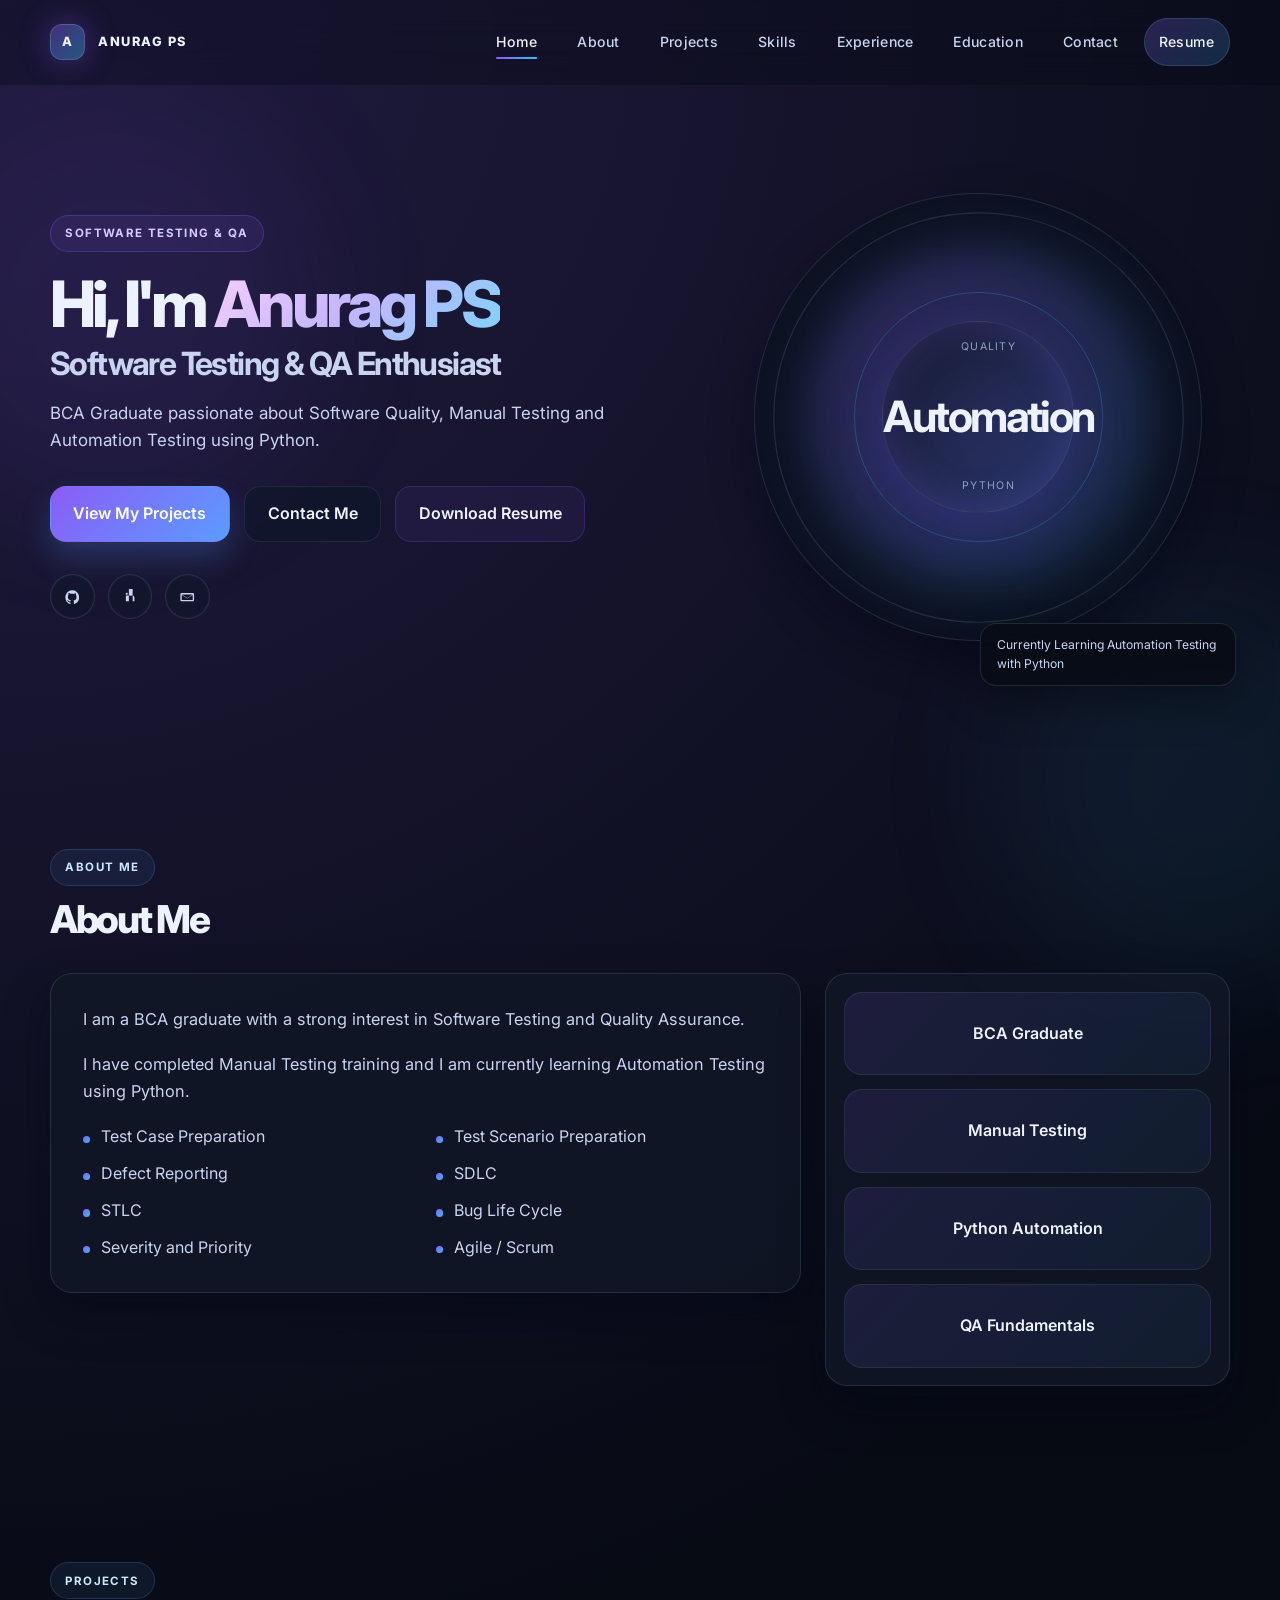
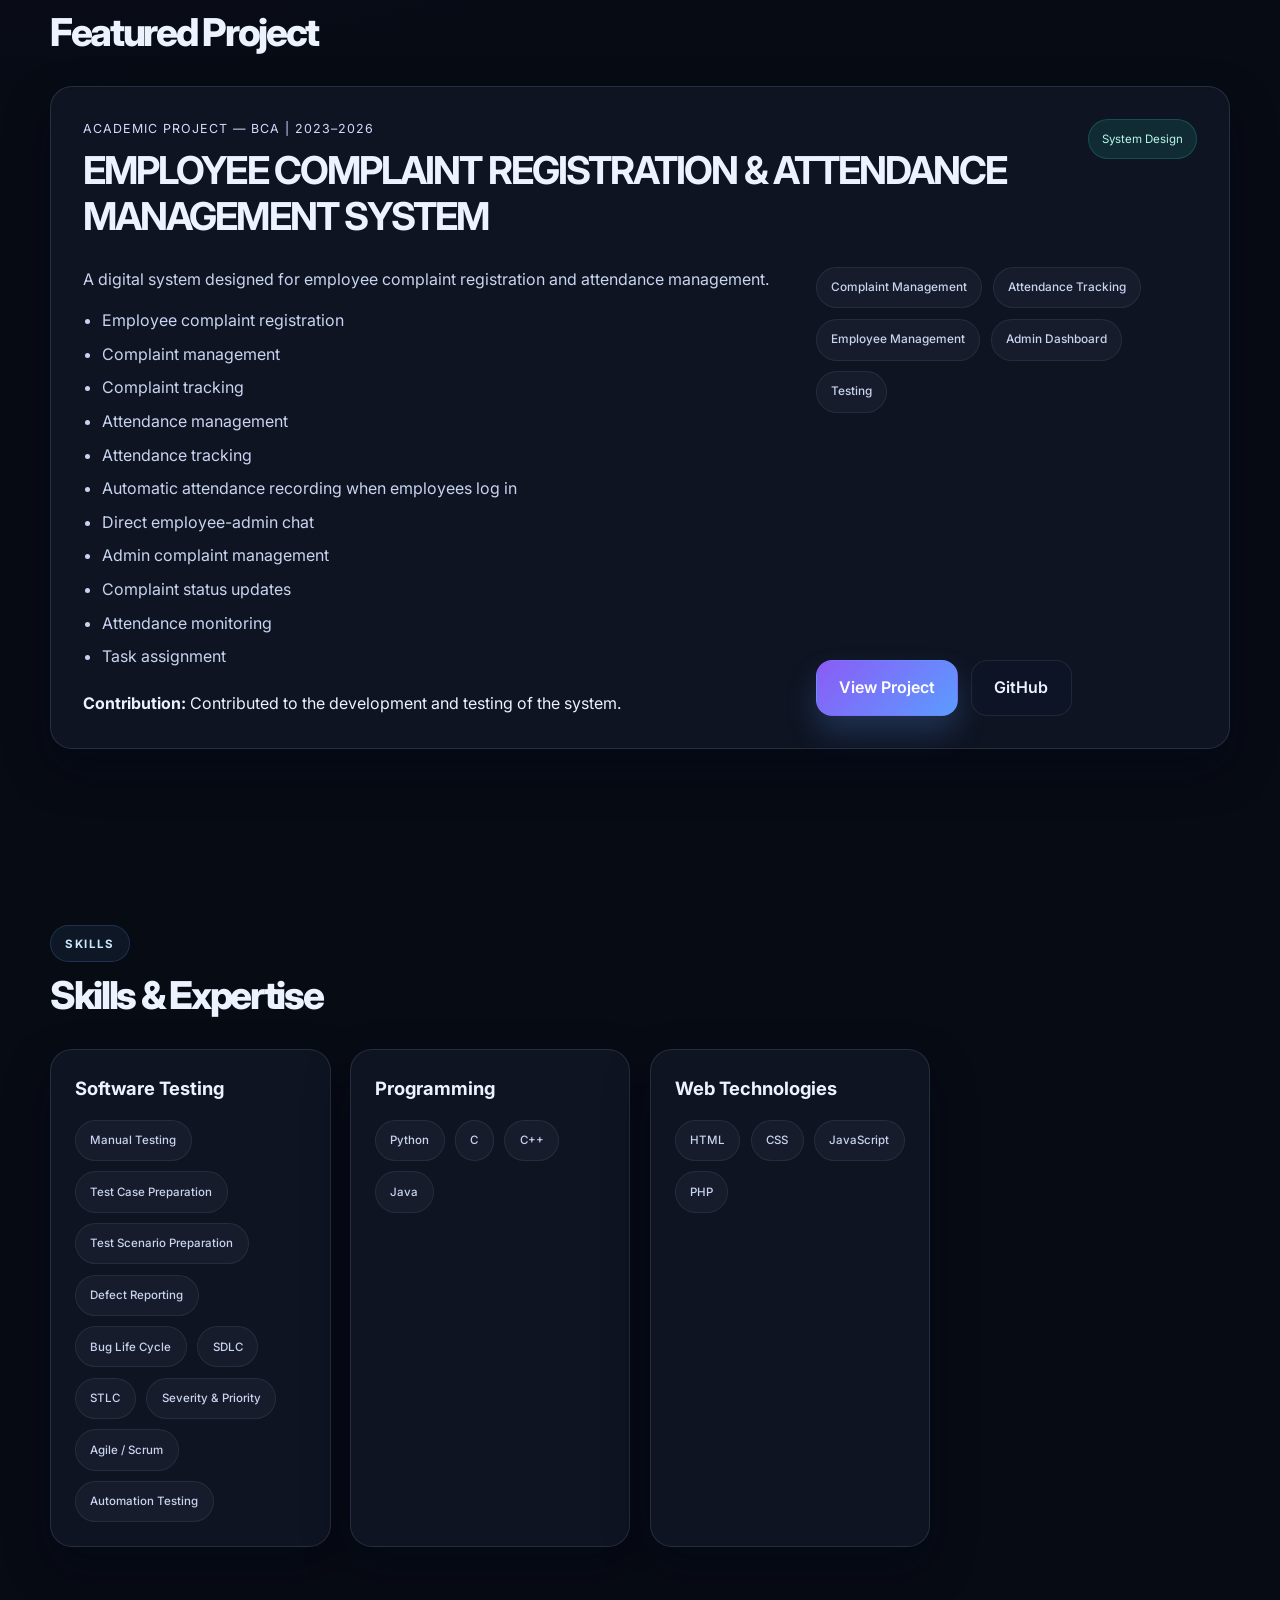
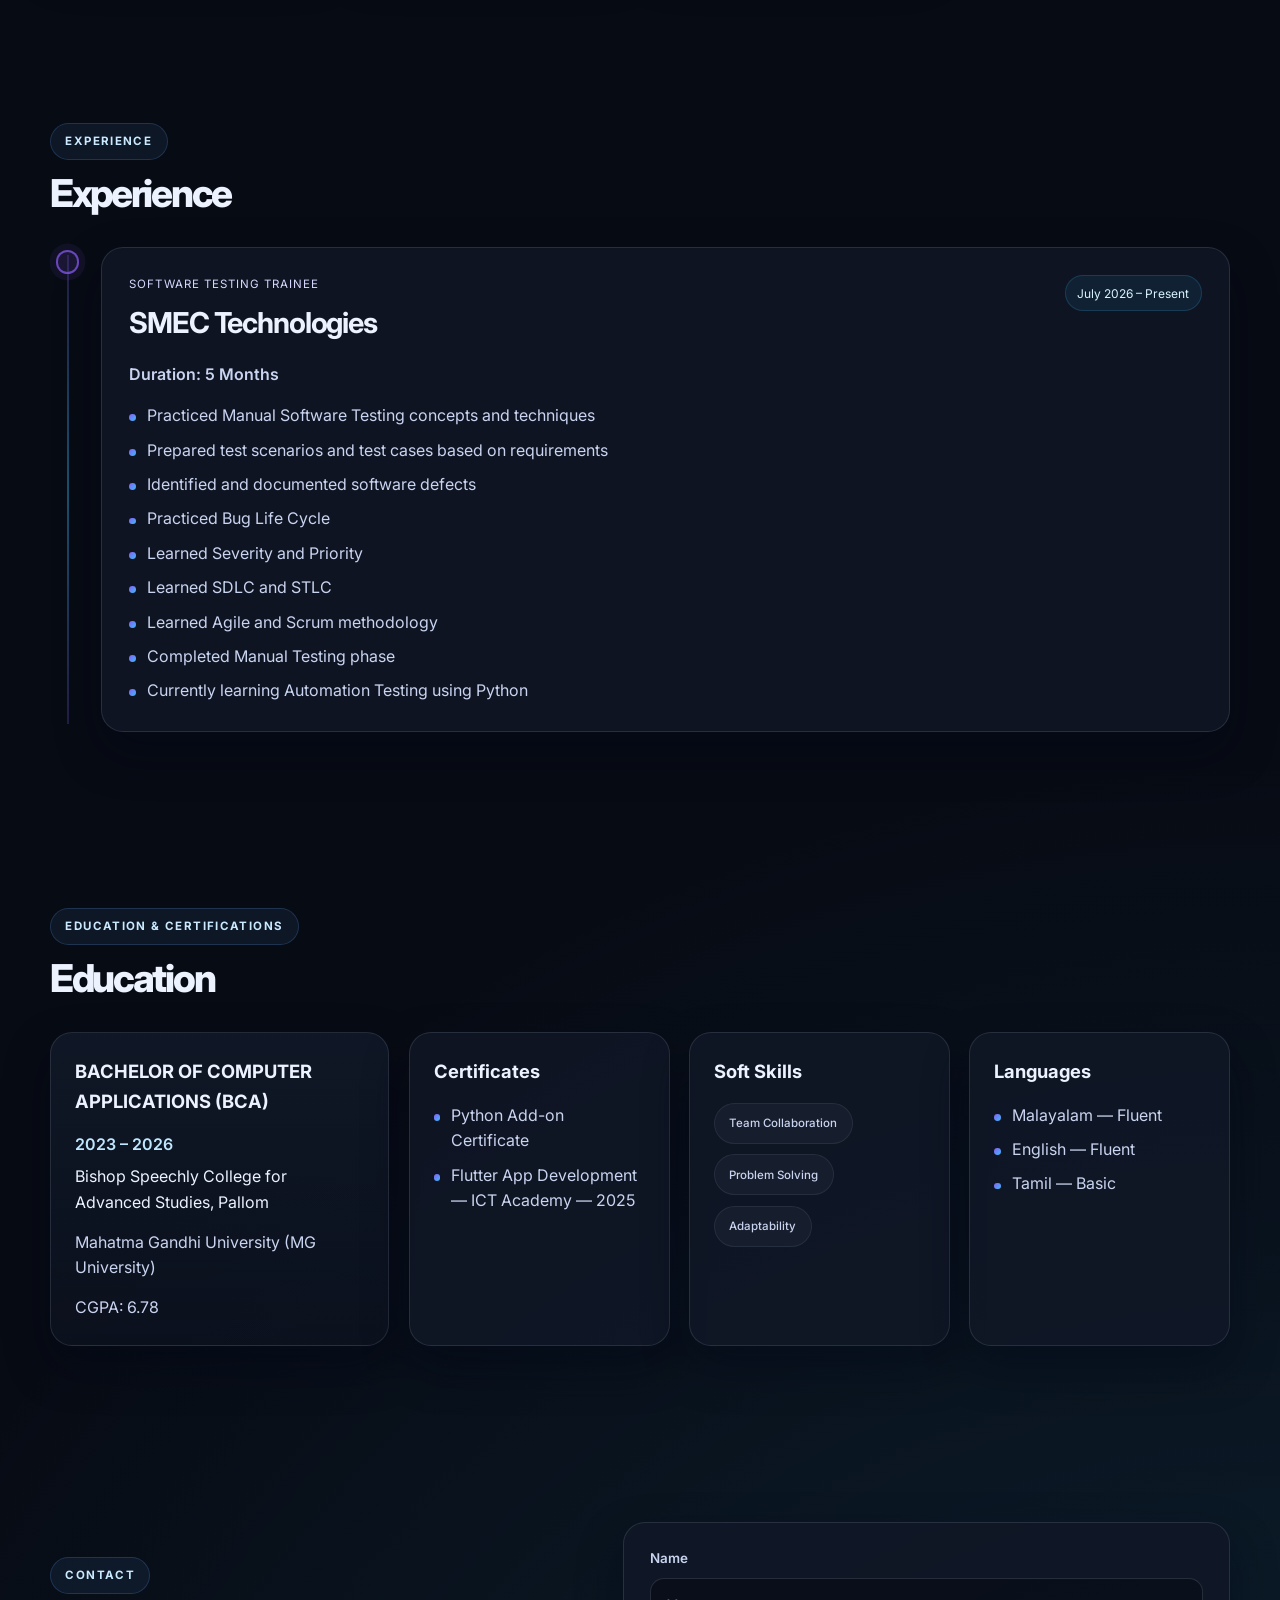
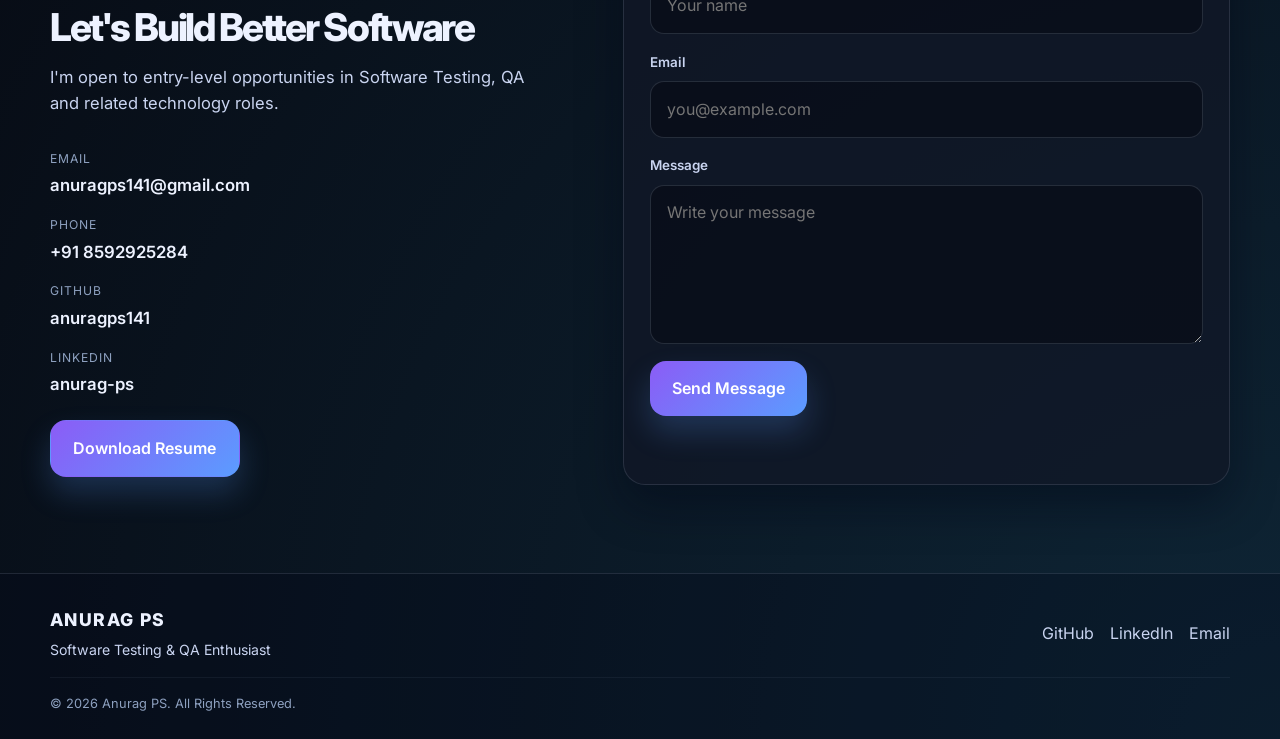
<file: index.html>
<!DOCTYPE html>
<html lang="en">
  <head>
    <meta charset="UTF-8" />
    <meta name="viewport" content="width=device-width, initial-scale=1.0" />
    <meta
      name="description"
      content="Anurag PS - Software Testing & QA Enthusiast portfolio. Manual testing, Python automation, Flutter, and QA-focused project experience."
    />
    <title>Anurag PS | Software Testing & QA Enthusiast</title>
    <link rel="preconnect" href="https://fonts.googleapis.com" />
    <link rel="preconnect" href="https://fonts.gstatic.com" crossorigin />
    <link
      href="https://fonts.googleapis.com/css2?family=Inter:wght@400;500;600;700;800;900&display=swap"
      rel="stylesheet"
    />
    <link rel="stylesheet" href="assets/css/styles.css" />
  </head>
  <body>
    <div class="page-glow page-glow-one"></div>
    <div class="page-glow page-glow-two"></div>

    <header class="site-header" id="top">
      <nav class="nav container" aria-label="Main navigation">
        <a href="#home" class="brand" aria-label="Anurag PS home">
          <span class="brand-mark">A</span>
          <span class="brand-text">ANURAG PS</span>
        </a>

        <button class="nav-toggle" aria-expanded="false" aria-controls="nav-menu" aria-label="Open menu">
          <span></span>
          <span></span>
          <span></span>
        </button>

        <div class="nav-menu" id="nav-menu">
          <a href="#home" class="nav-link active">Home</a>
          <a href="#about" class="nav-link">About</a>
          <a href="#projects" class="nav-link">Projects</a>
          <a href="#skills" class="nav-link">Skills</a>
          <a href="#experience" class="nav-link">Experience</a>
          <a href="#education" class="nav-link">Education</a>
          <a href="#contact" class="nav-link">Contact</a>
          <a href="assets/Anurag-PS-Resume.pdf" class="nav-cta" download>Resume</a>
        </div>
      </nav>
    </header>

    <main>
      <section id="home" class="hero section">
        <div class="container hero-grid">
          <div class="hero-copy reveal">
            <div class="eyebrow">SOFTWARE TESTING &amp; QA</div>
            <h1>
              Hi, I'm <span class="gradient-text">Anurag PS</span>
            </h1>
            <h2>Software Testing &amp; QA Enthusiast</h2>
            <p>
              BCA Graduate passionate about Software Quality, Manual Testing and Automation Testing using Python.
            </p>

            <div class="hero-actions">
              <a href="#projects" class="button primary">View My Projects</a>
              <a href="#contact" class="button secondary">Contact Me</a>
              <a href="assets/Anurag-PS-Resume.pdf" class="button ghost" download>Download Resume</a>
            </div>

            <div class="social-links" aria-label="Social media links">
              <a href="https://github.com/anuragps141" target="_blank" rel="noreferrer" aria-label="GitHub">
                <svg viewBox="0 0 24 24" aria-hidden="true"><path d="M12 2C6.48 2 2 6.58 2 12.22c0 4.5 2.87 8.32 6.84 9.67.5.1.68-.22.68-.49 0-.24-.01-1.03-.01-1.9-2.78.62-3.37-1.37-3.37-1.37-.46-1.2-1.12-1.52-1.12-1.52-.92-.64.07-.63.07-.63 1.02.07 1.56 1.08 1.56 1.08.9 1.58 2.36 1.12 2.94.86.09-.67.35-1.13.64-1.39-2.22-.26-4.56-1.16-4.56-5.17 0-1.14.38-2.07 1.01-2.8-.1-.26-.44-1.3.1-2.71 0 0 .83-.27 2.72 1.05A9.09 9.09 0 0 1 12 6.84c.84 0 1.69.11 2.48.33 1.89-1.32 2.72-1.05 2.72-1.05.54 1.41.2 2.45.1 2.71.63.73 1.01 1.66 1.01 2.8 0 4.02-2.35 4.9-4.58 5.15.36.31.68.93.68 1.88 0 1.36-.01 2.45-.01 2.79 0 .27.18.6.69.49A10.14 10.14 0 0 0 22 12.22C22 6.58 17.52 2 12 2Z"/></svg>
              </a>
              <a href="https://www.linkedin.com/in/anurag-ps" target="_blank" rel="noreferrer" aria-label="LinkedIn">
                <svg viewBox="0 0 24 24" aria-hidden="true"><path d="M6.94 8.5A1.56 1.56 0 1 1 6.93 5.36 1.56 1.56 0 0 1 6.94 8.5Zm-1.3 1.07h2.6V18h-2.6V9.57Zm4.4 0h2.49v1.17h.04c.35-.66 1.2-1.35 2.46-1.35 2.63 0 3.12 1.73 3.12 3.98V18h-2.6v-16c0-1.84-.03-4.21-2.57-4.21-2.57 0-2.96 2.01-2.96 4.08V18h-2.58V9.57Z"/></svg>
              </a>
              <a href="mailto:anuragps141@gmail.com" aria-label="Email">
                <svg viewBox="0 0 24 24" aria-hidden="true"><path d="M20 6H4a2 2 0 0 0-2 2v8a2 2 0 0 0 2 2h16a2 2 0 0 0 2-2V8a2 2 0 0 0-2-2Zm0 2-8 5-8-5h16Zm-16 8V8.72l7.52 4.7c.24.15.54.15.78 0L20 8.72V16H4Z"/></svg>
              </a>
            </div>
          </div>

          <div class="hero-visual reveal">
            <div class="tech-orb" aria-label="Testing and automation visual">
              <div class="orb-ring orb-ring-one"></div>
              <div class="orb-ring orb-ring-two"></div>
              <div class="orb-core">
                <span class="orb-label">Quality</span>
                <strong>Automation</strong>
                <small>Python</small>
              </div>
            </div>

            <div class="floating-badge">Currently Learning Automation Testing with Python</div>
          </div>
        </div>
      </section>

      <section id="about" class="section">
        <div class="container">
          <div class="section-heading reveal">
            <span class="eyebrow subtle">ABOUT ME</span>
            <h3>About Me</h3>
          </div>

          <div class="about-grid">
            <div class="about-copy reveal">
              <p>
                I am a BCA graduate with a strong interest in Software Testing and Quality Assurance.
              </p>
              <p>
                I have completed Manual Testing training and I am currently learning Automation Testing using Python.
              </p>
              <ul class="knowledge-list">
                <li>Test Case Preparation</li>
                <li>Test Scenario Preparation</li>
                <li>Defect Reporting</li>
                <li>SDLC</li>
                <li>STLC</li>
                <li>Bug Life Cycle</li>
                <li>Severity and Priority</li>
                <li>Agile / Scrum</li>
              </ul>
            </div>

            <div class="mini-cards reveal">
              <div class="mini-card">
                <span>BCA Graduate</span>
              </div>
              <div class="mini-card">
                <span>Manual Testing</span>
              </div>
              <div class="mini-card">
                <span>Python Automation</span>
              </div>
              <div class="mini-card">
                <span>QA Fundamentals</span>
              </div>
            </div>
          </div>
        </div>
      </section>

      <section id="projects" class="section">
        <div class="container">
          <div class="section-heading reveal">
            <span class="eyebrow subtle">PROJECTS</span>
            <h3>Featured Project</h3>
          </div>

          <article class="project-card reveal">
            <div class="project-topbar">
              <div>
                <p class="project-type">Academic Project — BCA | 2023–2026</p>
                <h4>EMPLOYEE COMPLAINT REGISTRATION &amp; ATTENDANCE MANAGEMENT SYSTEM</h4>
              </div>
              <span class="project-chip">System Design</span>
            </div>

            <div class="project-body">
              <div class="project-copy">
                <p>
                  A digital system designed for employee complaint registration and attendance management.
                </p>
                <ul>
                  <li>Employee complaint registration</li>
                  <li>Complaint management</li>
                  <li>Complaint tracking</li>
                  <li>Attendance management</li>
                  <li>Attendance tracking</li>
                  <li>Automatic attendance recording when employees log in</li>
                  <li>Direct employee-admin chat</li>
                  <li>Admin complaint management</li>
                  <li>Complaint status updates</li>
                  <li>Attendance monitoring</li>
                  <li>Task assignment</li>
                </ul>
                <p class="project-contribution">
                  <strong>Contribution:</strong> Contributed to the development and testing of the system.
                </p>
              </div>

              <div class="project-sidebar">
                <div class="tag-list">
                  <span>Complaint Management</span>
                  <span>Attendance Tracking</span>
                  <span>Employee Management</span>
                  <span>Admin Dashboard</span>
                  <span>Testing</span>
                </div>

                <div class="project-actions">
                  <a href="#" class="button primary">View Project</a>
                  <a href="https://github.com/anuragps141" target="_blank" rel="noreferrer" class="button secondary">GitHub</a>
                </div>
              </div>
            </div>
          </article>
        </div>
      </section>

      <section id="skills" class="section">
        <div class="container">
          <div class="section-heading reveal">
            <span class="eyebrow subtle">SKILLS</span>
            <h3>Skills &amp; Expertise</h3>
          </div>

          <div class="skills-grid">
            <div class="skill-card reveal">
              <h4>Software Testing</h4>
              <div class="tag-list compact">
                <span>Manual Testing</span>
                <span>Test Case Preparation</span>
                <span>Test Scenario Preparation</span>
                <span>Defect Reporting</span>
                <span>Bug Life Cycle</span>
                <span>SDLC</span>
                <span>STLC</span>
                <span>Severity &amp; Priority</span>
                <span>Agile / Scrum</span>
                <span>Automation Testing</span>
              </div>
            </div>

            <div class="skill-card reveal">
              <h4>Programming</h4>
              <div class="tag-list compact">
                <span>Python</span>
                <span>C</span>
                <span>C++</span>
                <span>Java</span>
              </div>
            </div>

            <div class="skill-card reveal">
              <h4>Web Technologies</h4>
              <div class="tag-list compact">
                <span>HTML</span>
                <span>CSS</span>
                <span>JavaScript</span>
                <span>PHP</span>
              </div>
            </div>


          </div>
        </div>
      </section>

      <section id="experience" class="section">
        <div class="container">
          <div class="section-heading reveal">
            <span class="eyebrow subtle">EXPERIENCE</span>
            <h3>Experience</h3>
          </div>

          <div class="timeline reveal">
            <article class="timeline-item">
              <div class="timeline-dot"></div>
              <div class="timeline-content">
                <div class="timeline-head">
                  <div>
                    <p class="timeline-role">SOFTWARE TESTING TRAINEE</p>
                    <h4>SMEC Technologies</h4>
                  </div>
                  <span class="timeline-date">July 2026 – Present</span>
                </div>
                <p class="timeline-duration">Duration: 5 Months</p>
                <ul>
                  <li>Practiced Manual Software Testing concepts and techniques</li>
                  <li>Prepared test scenarios and test cases based on requirements</li>
                  <li>Identified and documented software defects</li>
                  <li>Practiced Bug Life Cycle</li>
                  <li>Learned Severity and Priority</li>
                  <li>Learned SDLC and STLC</li>
                  <li>Learned Agile and Scrum methodology</li>
                  <li>Completed Manual Testing phase</li>
                  <li>Currently learning Automation Testing using Python</li>
                </ul>
              </div>
            </article>


          </div>
        </div>
      </section>

      <section id="education" class="section">
        <div class="container">
          <div class="section-heading reveal">
            <span class="eyebrow subtle">EDUCATION &amp; CERTIFICATIONS</span>
            <h3>Education</h3>
          </div>

          <div class="education-grid">
            <div class="education-card reveal">
              <h4>BACHELOR OF COMPUTER APPLICATIONS (BCA)</h4>
              <p class="edu-period">2023 – 2026</p>
              <p>Bishop Speechly College for Advanced Studies, Pallom</p>
              <p class="college-meta">Mahatma Gandhi University (MG University)</p>
              <p class="cgpa">CGPA: 6.78</p>
            </div>

            <div class="cert-card reveal">
              <h4>Certificates</h4>
              <ul>
                <li>Python Add-on Certificate</li>
                <li>Flutter App Development — ICT Academy — 2025</li>
              </ul>
            </div>

            <div class="cert-card reveal">
              <h4>Soft Skills</h4>
              <div class="tag-list compact">
                <span>Team Collaboration</span>
                <span>Problem Solving</span>
                <span>Adaptability</span>
              </div>
            </div>

            <div class="cert-card reveal">
              <h4>Languages</h4>
              <ul class="language-list">
                <li>Malayalam — Fluent</li>
                <li>English — Fluent</li>
                <li>Tamil — Basic</li>
              </ul>
            </div>
          </div>
        </div>
      </section>

      <section id="contact" class="section contact-section">
        <div class="container contact-grid">
          <div class="contact-copy reveal">
            <span class="eyebrow subtle">CONTACT</span>
            <h3>Let's Build Better Software</h3>
            <p>
              I'm open to entry-level opportunities in Software Testing, QA and related technology roles.
            </p>

            <div class="contact-details">
              <div>
                <span>Email</span>
                <a href="mailto:anuragps141@gmail.com">anuragps141@gmail.com</a>
              </div>
              <div>
                <span>Phone</span>
                <a href="tel:+918592925284">+91 8592925284</a>
              </div>
              <div>
                <span>GitHub</span>
                <a href="https://github.com/anuragps141" target="_blank" rel="noreferrer">anuragps141</a>
              </div>
              <div>
                <span>LinkedIn</span>
                <a href="https://www.linkedin.com/in/anurag-ps" target="_blank" rel="noreferrer">anurag-ps</a>
              </div>
            </div>

            <a href="assets/Anurag-PS-Resume.pdf" class="button primary button-wide" download>Download Resume</a>
          </div>

          <div class="contact-form-card reveal">
            <form id="contactForm" class="contact-form">
              <div class="field">
                <label for="name">Name</label>
                <input id="name" name="name" type="text" placeholder="Your name" required />
              </div>
              <div class="field">
                <label for="email">Email</label>
                <input id="email" name="email" type="email" placeholder="you@example.com" required />
              </div>
              <div class="field">
                <label for="message">Message</label>
                <textarea id="message" name="message" rows="5" placeholder="Write your message" required></textarea>
              </div>
              <button type="submit" class="button primary submit-button">Send Message</button>
              <p id="form-message" class="form-message" aria-live="polite"></p>
            </form>
          </div>
        </div>
      </section>
    </main>

    <footer class="site-footer">
      <div class="container footer-inner">
        <div>
          <p class="footer-name">ANURAG PS</p>
          <p class="footer-role">Software Testing &amp; QA Enthusiast</p>
        </div>
        <div class="footer-links">
          <a href="https://github.com/anuragps141" target="_blank" rel="noreferrer">GitHub</a>
          <a href="https://www.linkedin.com/in/anurag-ps" target="_blank" rel="noreferrer">LinkedIn</a>
          <a href="mailto:anuragps141@gmail.com">Email</a>
        </div>
      </div>
      <div class="container footer-bottom">
        <p>© 2026 Anurag PS. All Rights Reserved.</p>
      </div>
    </footer>

    <a href="#home" class="back-to-top" aria-label="Back to top">↑</a>

    <script src="assets/js/app.js"></script>
  </body>
</html>
</file>
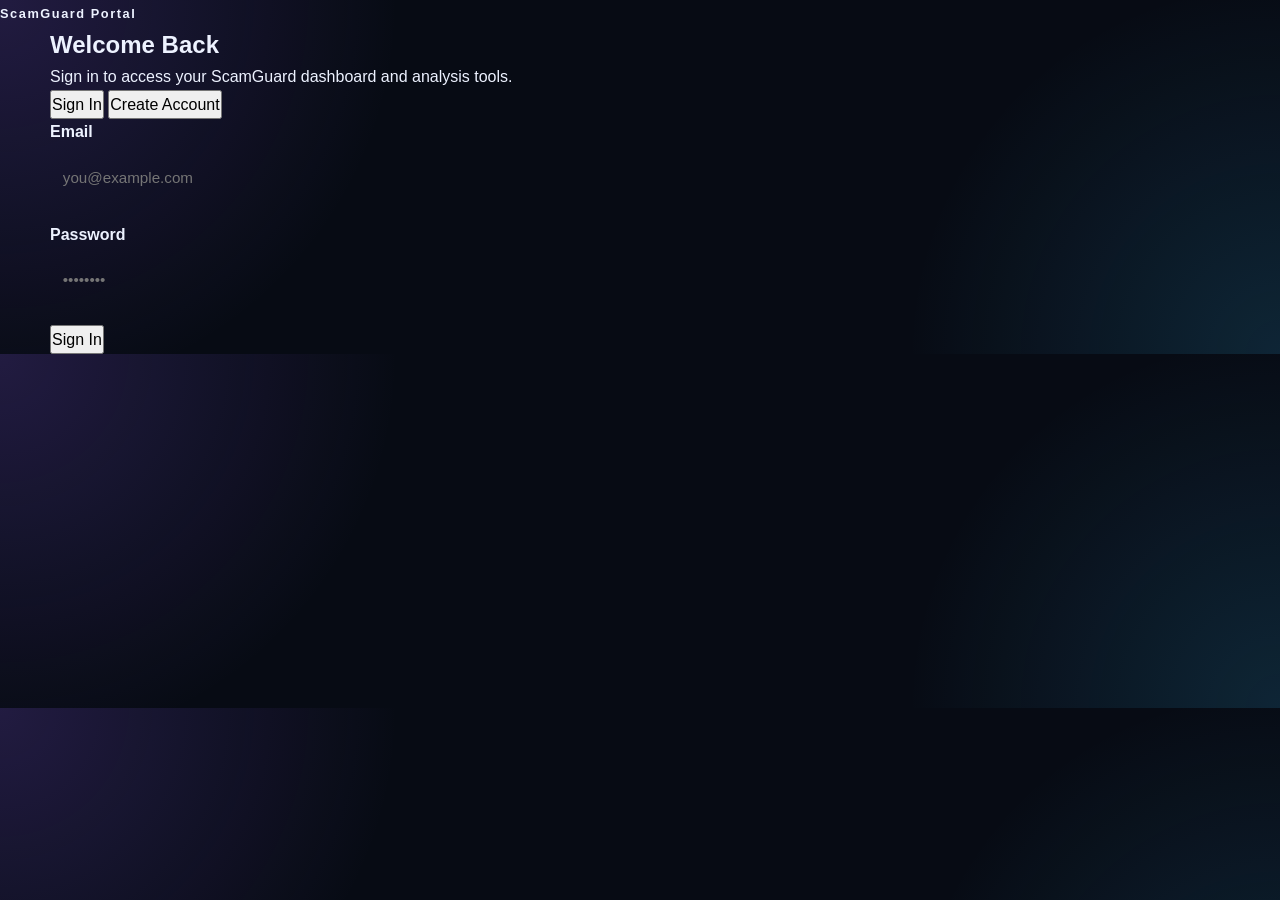
<file: pages/dashboard.html>
<!doctype html>
<html lang="en">
  <head>
    <meta charset="utf-8" />
    <meta name="viewport" content="width=device-width,initial-scale=1" />
    <title>Dashboard - ScamGuard Portal</title>
    <link rel="stylesheet" href="../assets/css/styles.css" />
  </head>
  <body>
    <header class="topbar">
      <div class="brand">ScamGuard Portal</div>
      <nav class="nav">
        <button id="toggleTheme" class="btn">🌙 Theme</button>
        <button id="userMenu" class="btn">👤 Profile</button>
      </nav>
    </header>

    <main class="container">
      <aside class="sidebar">
        <ul>
          <li class="active"><a href="dashboard.html">📊 Dashboard</a></li>
          <li><a href="url-analysis.html">🔗 URL Analysis</a></li>
          <li><a href="message-analysis.html">💬 Message Analysis</a></li>
          <li><a href="image-analysis.html">🖼️ Image Analysis</a></li>
          <li><a href="email-header.html">📧 Email Header</a></li>
          <li><a href="reports.html">📋 Reports</a></li>
          <li><a href="community-db.html">👥 Community DB</a></li>
          <li><a href="scamguard-ai.html">🤖 ScamGuard AI</a></li>
          <li><a href="admin.html">⚙️ Admin</a></li>
          <li><a href="profile.html">👤 Profile</a></li>
        </ul>
      </aside>

      <section class="main-content">
        <section class="dashboard">
          <div class="welcome card glass">
            <h2>Welcome back, <span id="username">Guest</span></h2>
            <p>Your personalized scam detection hub.</p>
          </div>

          <div class="stats grid">
            <div class="card glass stat">
              <h3>Total Scans</h3>
              <div class="value" id="totalScans">0</div>
            </div>
            <div class="card glass stat">
              <h3>Scam Alerts</h3>
              <div class="value danger" id="scamAlerts">0</div>
            </div>
            <div class="card glass stat">
              <h3>Risk Score</h3>
              <div class="value" id="riskScore">—</div>
            </div>
            <div class="card glass stat">
              <h3>Recent Scans</h3>
              <div class="value" id="recentScans">—</div>
            </div>
          </div>

          <div class="card glass url-analyzer">
            <h3>🔍 Quick URL Scanner</h3>
            <form id="quickUrlForm">
              <input type="url" id="quickUrlInput" placeholder="https://example.com" required />
              <button type="submit" class="btn primary">Analyze</button>
            </form>
            <div id="quickUrlResult" class="result"></div>
          </div>

          <div class="grid two-columns">
            <div class="card glass">
              <h3>📰 Recent Activity</h3>
              <div id="recentActivity" class="activity-list">
                <p class="placeholder">No recent activity</p>
              </div>
            </div>

            <div class="card glass">
              <h3>🛡️ Cybersecurity Tips</h3>
              <div id="securityTips" class="tips-list">
                <div class="tip">
                  <h4>Check URLs Carefully</h4>
                  <p>Always hover over links before clicking to verify the actual destination.</p>
                </div>
                <div class="tip">
                  <h4>Enable 2FA</h4>
                  <p>Two-factor authentication adds an extra layer of security to your accounts.</p>
                </div>
                <div class="tip">
                  <h4>Verify Sender Identity</h4>
                  <p>Scammers often impersonate trusted organizations. Verify directly with them.</p>
                </div>
              </div>
            </div>
          </div>
        </section>
      </section>
    </main><script src="../assets/js/firebase-config.js"></script>
    <script src="../assets/js/dashboard.js"></script>
  </body>
</html>
</file>
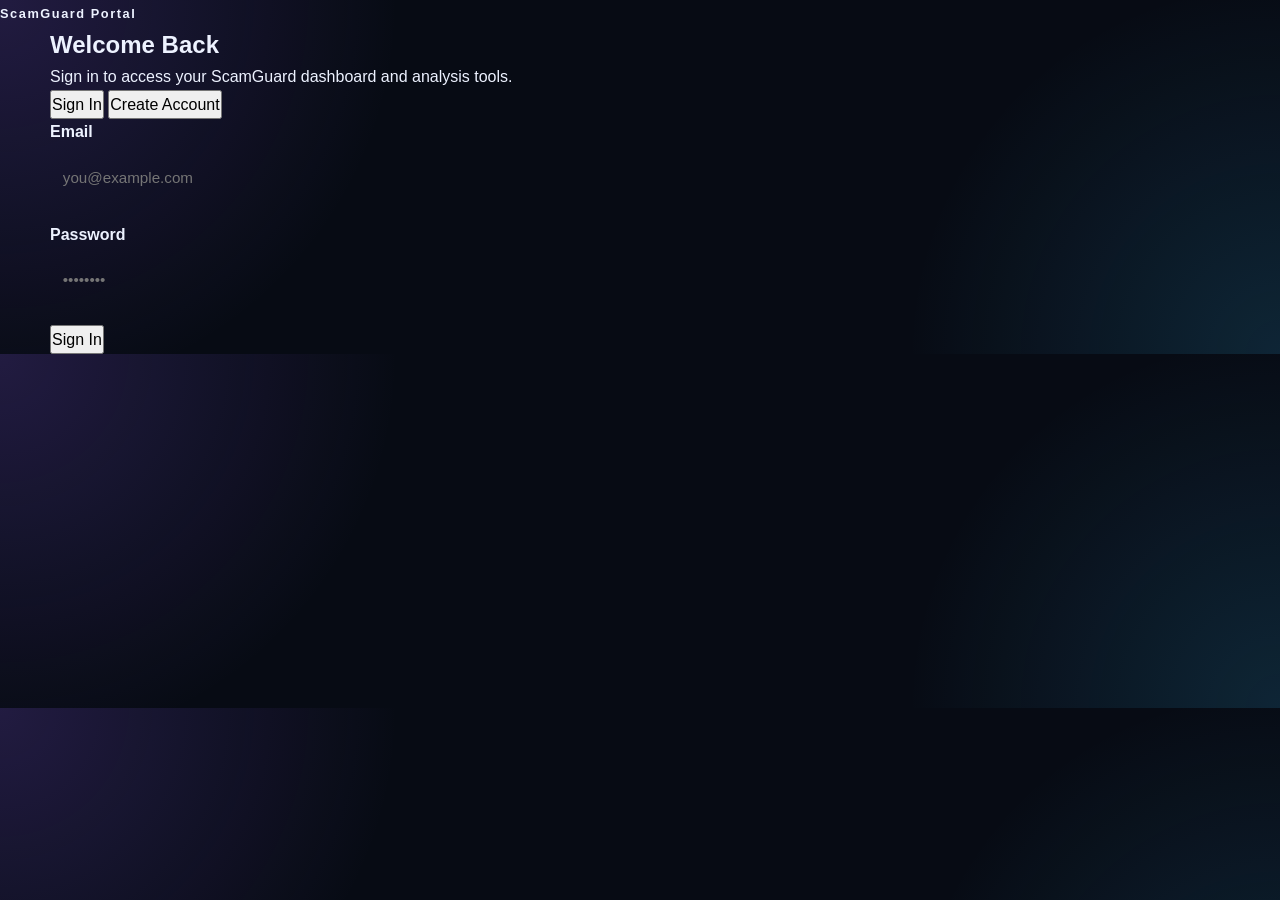
<file: pages/email-header.html>
<!doctype html>
<html lang="en">
  <head>
    <meta charset="utf-8" />
    <meta name="viewport" content="width=device-width,initial-scale=1" />
    <title>Email Header Analyzer - ScamGuard Portal</title>
    <link rel="stylesheet" href="../assets/css/styles.css" />
  </head>
  <body>
    <header class="topbar">
      <div class="brand">ScamGuard Portal</div>
      <nav class="nav">
        <button id="toggleTheme" class="btn">🌙 Theme</button>
        <button id="userMenu" class="btn">👤 Profile</button>
      </nav>
    </header>

    <main class="container">
      <aside class="sidebar">
        <ul>
          <li><a href="dashboard.html">📊 Dashboard</a></li>
          <li><a href="url-analysis.html">🔗 URL Analysis</a></li>
          <li><a href="message-analysis.html">💬 Message Analysis</a></li>
          <li><a href="image-analysis.html">🖼️ Image Analysis</a></li>
          <li class="active"><a href="email-header.html">📧 Email Header</a></li>
          <li><a href="reports.html">📋 Reports</a></li>
          <li><a href="community-db.html">👥 Community DB</a></li>
          <li><a href="scamguard-ai.html">🤖 ScamGuard AI</a></li>
          <li><a href="admin.html">⚙️ Admin</a></li>
          <li><a href="profile.html">👤 Profile</a></li>
        </ul>
      </aside>

      <section class="main-content">
        <h1>📧 Email Header Analyzer</h1>

        <div class="card glass">
          <h2>Analyze Email Headers</h2>
          <form id="emailHeaderForm">
            <div class="form-group">
              <label for="emailHeaderInput">Paste Email Header:</label>
              <textarea id="emailHeaderInput" placeholder="Paste raw email header here..." rows="10"></textarea>
            </div>
            <button type="submit" class="btn primary">🔍 Analyze Header</button>
          </form>
        </div>

        <div id="emailResult" class="analysis-result hidden">
          <div class="card glass result-card">
            <h2>Email Analysis Results</h2>

            <div class="grid two-columns">
              <div class="info-box">
                <h3>👤 Sender Information</h3>
                <table id="senderInfo">
                  <tr>
                    <td class="label">From:</td>
                    <td id="senderEmail">—</td>
                  </tr>
                  <tr>
                    <td class="label">Reply-To:</td>
                    <td id="replyTo">—</td>
                  </tr>
                  <tr>
                    <td class="label">Return-Path:</td>
                    <td id="returnPath">—</td>
                  </tr>
                </table>
              </div>

              <div class="info-box">
                <h3>🌐 Domain Information</h3>
                <table id="emailDomainInfo">
                  <tr>
                    <td class="label">Sender Domain:</td>
                    <td id="senderDomain">—</td>
                  </tr>
                  <tr>
                    <td class="label">Domain Match:</td>
                    <td id="domainMatch">—</td>
                  </tr>
                </table>
              </div>
            </div>

            <div class="grid three-columns">
              <div class="info-box">
                <h3>🔐 SPF Check</h3>
                <div id="spfStatus" class="status-box">
                  <p class="placeholder">Not analyzed</p>
                </div>
              </div>

              <div class="info-box">
                <h3>🔑 DKIM Check</h3>
                <div id="dkimStatus" class="status-box">
                  <p class="placeholder">Not analyzed</p>
                </div>
              </div>

              <div class="info-box">
                <h3>📋 DMARC Check</h3>
                <div id="dmarcStatus" class="status-box">
                  <p class="placeholder">Not analyzed</p>
                </div>
              </div>
            </div>

            <div class="info-box">
              <h3>⚠️ Suspicious Routing Detection</h3>
              <ul id="routingIssues" class="indicators-list">
                <li class="placeholder">No suspicious routing detected</li>
              </ul>
            </div>

            <div class="info-box">
              <h3>🚨 Spam Indicators</h3>
              <ul id="spamIndicators" class="indicators-list">
                <li class="placeholder">No spam indicators</li>
              </ul>
            </div>

            <div class="info-box">
              <h3>✅ Security Recommendations</h3>
              <ul id="emailRecommendations" class="recommendations-list">
                <li class="placeholder">No recommendations available</li>
              </ul>
            </div>

            <div class="risk-meter">
              <div class="meter-label">Email Trustworthiness</div>
              <div class="meter-bar">
                <div id="emailTrustMeterFill" class="meter-fill"></div>
              </div>
              <div id="emailTrustPercentage" class="meter-value">0%</div>
            </div>
          </div>
        </div>
      </section>
    </main><script src="../assets/js/firebase-config.js"></script>
    <script src="../assets/js/email-header.js"></script>
  </body>
</html>
</file>
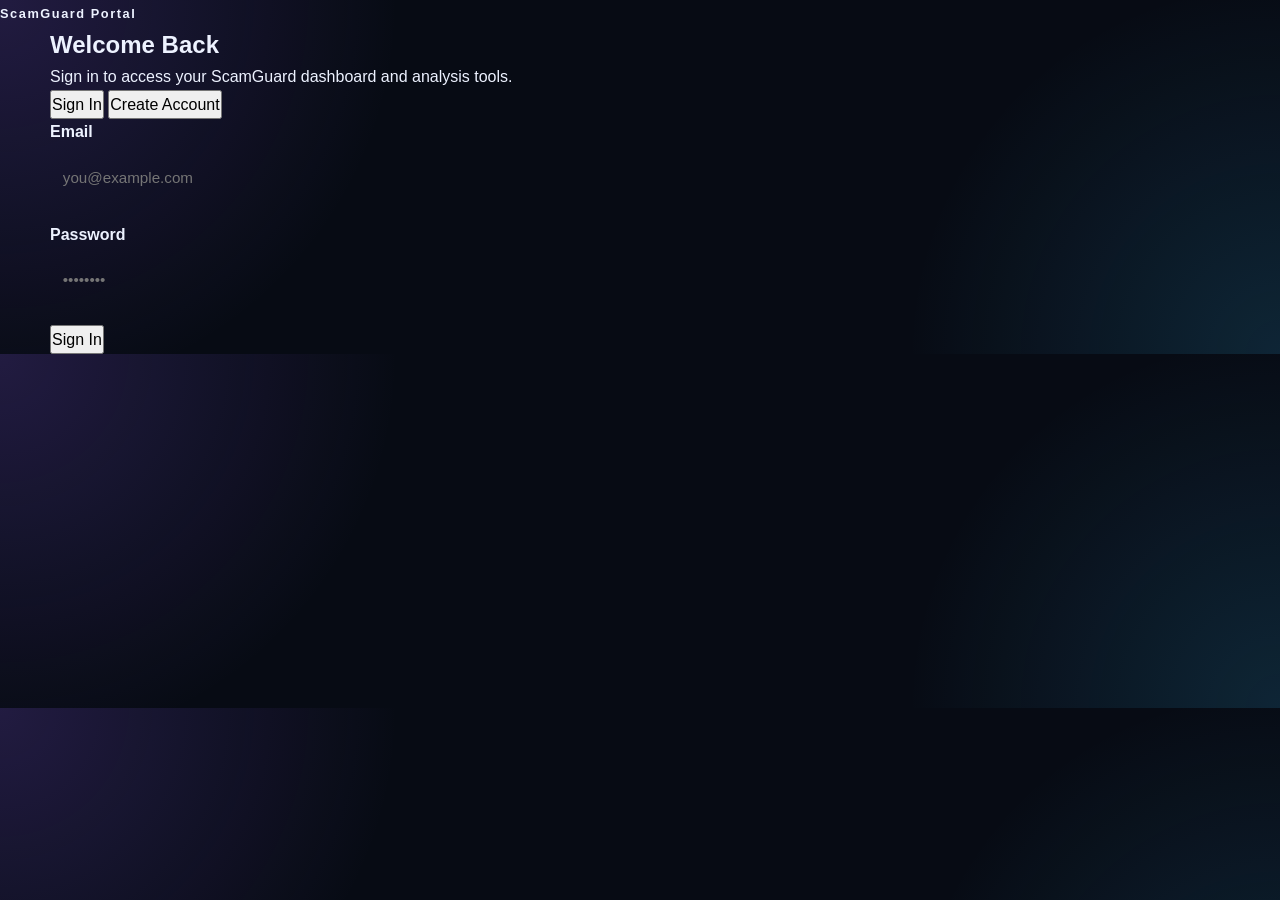
<file: pages/login.html>
<!doctype html>
<html lang="en">
  <head>
    <meta charset="utf-8" />
    <meta name="viewport" content="width=device-width,initial-scale=1" />
    <title>Login - ScamGuard Portal</title>
    <link rel="stylesheet" href="../assets/css/styles.css" />
  </head>
  <body>
    <header class="topbar">
      <div class="brand">ScamGuard Portal</div>
    </header>

    <main class="container login-page">
      <section class="main-content">
        <div class="card glass login-card">
          <h1>Welcome Back</h1>
          <p>Sign in to access your ScamGuard dashboard and analysis tools.</p>

          <div class="auth-toggle">
            <button id="showLogin" class="btn secondary active">Sign In</button>
            <button id="showRegister" class="btn secondary">Create Account</button>
          </div>

          <div id="loginPanel">
            <form id="loginForm">
              <div class="form-group">
                <label for="loginEmail">Email</label>
                <input type="email" id="loginEmail" placeholder="you@example.com" required />
              </div>
              <div class="form-group">
                <label for="loginPassword">Password</label>
                <input type="password" id="loginPassword" placeholder="••••••••" required />
              </div>
              <button type="submit" class="btn primary">Sign In</button>
            </form>
          </div>

          <div id="registerPanel" class="hidden">
            <form id="registerForm">
              <div class="form-group">
                <label for="registerName">Full Name</label>
                <input type="text" id="registerName" placeholder="Your name" required />
              </div>
              <div class="form-group">
                <label for="registerEmail">Email</label>
                <input type="email" id="registerEmail" placeholder="you@example.com" required />
              </div>
              <div class="form-group">
                <label for="registerPassword">Password</label>
                <input type="password" id="registerPassword" placeholder="••••••••" required />
              </div>
              <button type="submit" class="btn primary">Create Account</button>
            </form>
          </div>

          <p id="loginMessage" class="message"></p>
        </div>
      </section>
    </main><script src="../assets/js/firebase-config.js"></script>
    <script src="../assets/js/login.js"></script>
  </body>
</html>
</file>
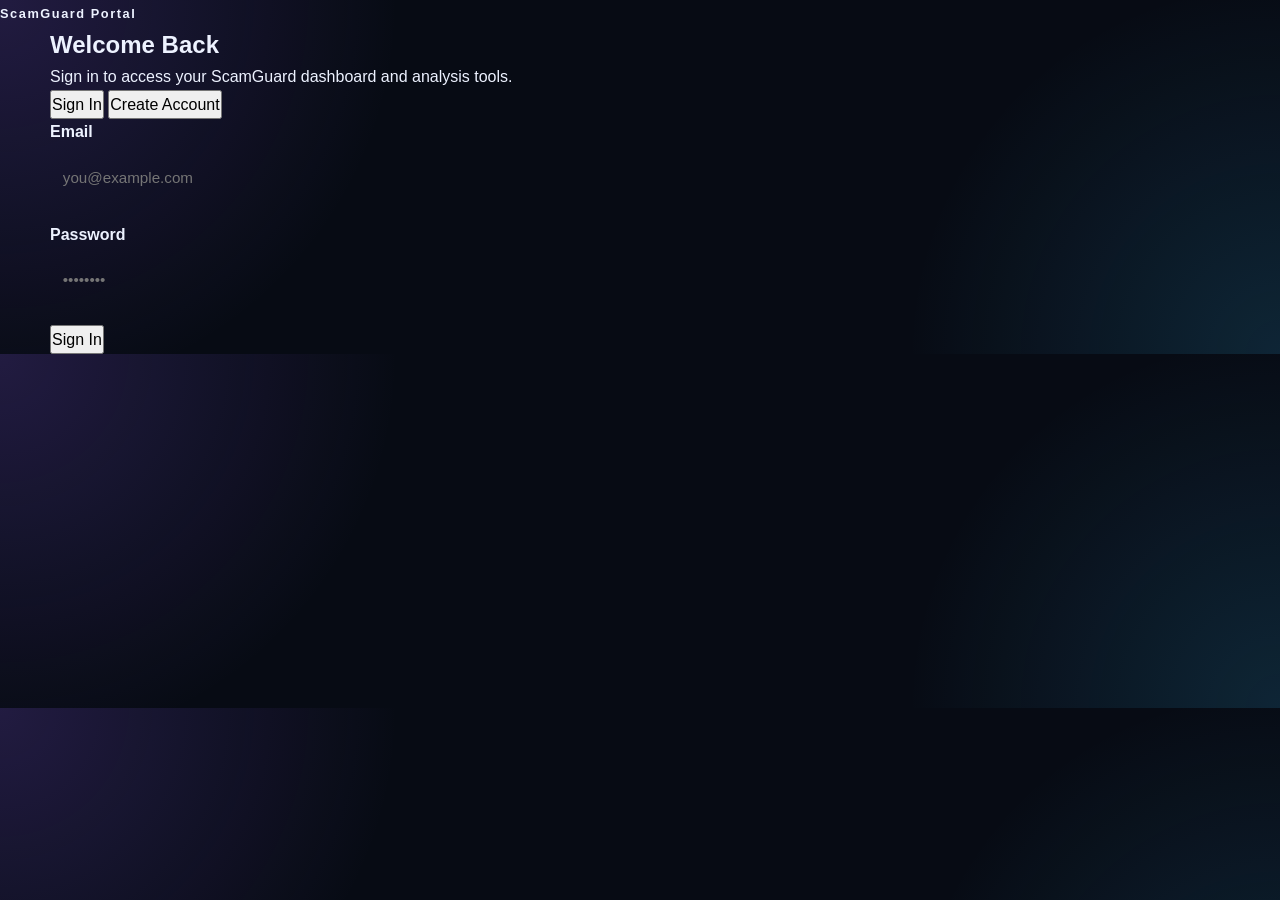
<file: pages/message-analysis.html>
<!doctype html>
<html lang="en">
  <head>
    <meta charset="utf-8" />
    <meta name="viewport" content="width=device-width,initial-scale=1" />
    <title>Message Analysis - ScamGuard Portal</title>
    <link rel="stylesheet" href="../assets/css/styles.css" />
  </head>
  <body>
    <header class="topbar">
      <div class="brand">ScamGuard Portal</div>
      <nav class="nav">
        <button id="toggleTheme" class="btn">🌙 Theme</button>
        <button id="userMenu" class="btn">👤 Profile</button>
      </nav>
    </header>

    <main class="container">
      <aside class="sidebar">
        <ul>
          <li><a href="dashboard.html">📊 Dashboard</a></li>
          <li><a href="url-analysis.html">🔗 URL Analysis</a></li>
          <li class="active"><a href="message-analysis.html">💬 Message Analysis</a></li>
          <li><a href="image-analysis.html">🖼️ Image Analysis</a></li>
          <li><a href="email-header.html">📧 Email Header</a></li>
          <li><a href="reports.html">📋 Reports</a></li>
          <li><a href="community-db.html">👥 Community DB</a></li>
          <li><a href="scamguard-ai.html">🤖 ScamGuard AI</a></li>
          <li><a href="admin.html">⚙️ Admin</a></li>
          <li><a href="profile.html">👤 Profile</a></li>
        </ul>
      </aside>

      <section class="main-content">
        <h1>💬 Message Scam Detection</h1>

        <div class="card glass">
          <h2>Analyze Message Content</h2>
          <p>Paste SMS, WhatsApp, Email, or Social Media messages for scam detection.</p>
          <form id="messageAnalysisForm">
            <div class="form-group">
              <label for="messageInput">Message Content:</label>
              <textarea id="messageInput" placeholder="Paste your message here..." rows="8"></textarea>
            </div>
            <div class="form-group">
              <label for="messageType">Message Type:</label>
              <select id="messageType">
                <option value="sms">SMS</option>
                <option value="whatsapp">WhatsApp</option>
                <option value="email">Email</option>
                <option value="social">Social Media</option>
                <option value="other">Other</option>
              </select>
            </div>
            <button type="submit" class="btn primary">🔍 Analyze Message</button>
          </form>
        </div>

        <div id="messageResult" class="analysis-result hidden">
          <div class="card glass result-card">
            <h2>Analysis Results</h2>

            <div class="risk-meter">
              <div class="meter-label">Scam Probability</div>
              <div class="meter-bar">
                <div id="scamMeterFill" class="meter-fill"></div>
              </div>
              <div id="scamPercentage" class="meter-value">0%</div>
            </div>

            <div class="grid two-columns">
              <div class="info-box">
                <h3>🤖 AI Analysis</h3>
                <p id="aiExplanation" class="explanation"></p>
              </div>

              <div class="info-box">
                <h3>⚠️ Detected Issues</h3>
                <div id="detectedIssues" class="issues-list">
                  <p class="placeholder">No issues detected</p>
                </div>
              </div>
            </div>

            <div class="grid two-columns">
              <div class="info-box">
                <h3>🎣 Phishing Indicators</h3>
                <ul id="phishingIndicators" class="indicators-list">
                  <li class="placeholder">No phishing indicators</li>
                </ul>
              </div>

              <div class="info-box">
                <h3>🚨 Fraud Indicators</h3>
                <ul id="fraudIndicators" class="indicators-list">
                  <li class="placeholder">No fraud indicators</li>
                </ul>
              </div>
            </div>

            <div class="info-box">
              <h3>✅ Safety Recommendations</h3>
              <ul id="messageRecommendations" class="recommendations-list">
                <li class="placeholder">No recommendations available</li>
              </ul>
            </div>
          </div>
        </div>

        <div class="card glass">
          <h2>Analysis History</h2>
          <table id="messageHistoryTable" class="history-table">
            <thead>
              <tr>
                <th>Message Preview</th>
                <th>Type</th>
                <th>Scam Score</th>
                <th>Status</th>
                <th>Date</th>
              </tr>
            </thead>
            <tbody id="messageHistoryBody">
              <tr>
                <td colspan="5" class="placeholder">No analysis history</td>
              </tr>
            </tbody>
          </table>
        </div>
      </section>
    </main><script src="../assets/js/firebase-config.js"></script>
    <script src="../assets/js/message-analysis.js"></script>
  </body>
</html>
</file>
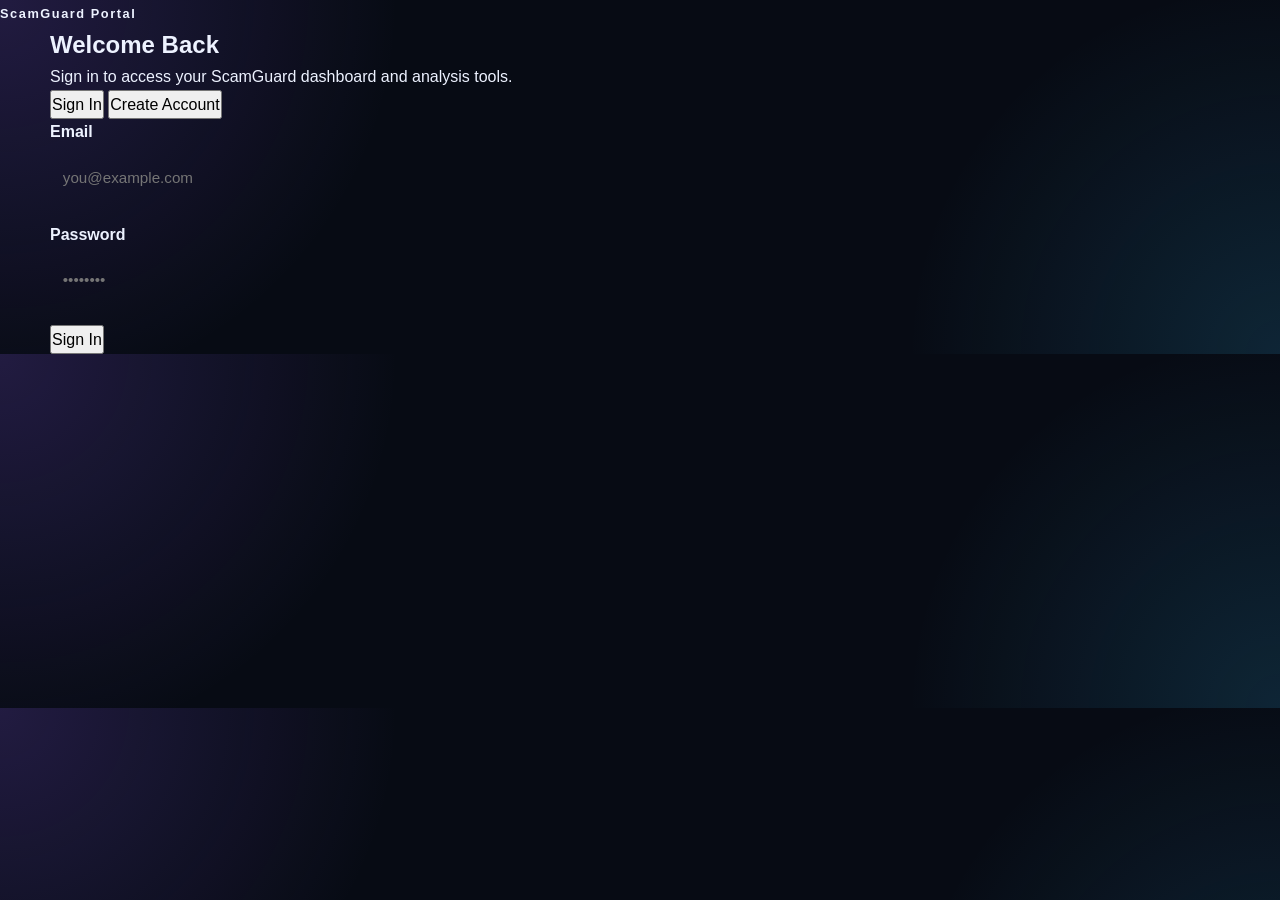
<file: pages/profile.html>
<!doctype html>
<html lang="en">
  <head>
    <meta charset="utf-8" />
    <meta name="viewport" content="width=device-width,initial-scale=1" />
    <title>User Profile - ScamGuard Portal</title>
    <link rel="stylesheet" href="../assets/css/styles.css" />
  </head>
  <body>
    <header class="topbar">
      <div class="brand">ScamGuard Portal</div>
      <nav class="nav">
        <button id="toggleTheme" class="btn">🌙 Theme</button>
        <button id="userMenu" class="btn">👤 Profile</button>
      </nav>
    </header>

    <main class="container">
      <aside class="sidebar">
        <ul>
          <li><a href="dashboard.html">📊 Dashboard</a></li>
          <li><a href="url-analysis.html">🔗 URL Analysis</a></li>
          <li><a href="message-analysis.html">💬 Message Analysis</a></li>
          <li><a href="image-analysis.html">🖼️ Image Analysis</a></li>
          <li><a href="email-header.html">📧 Email Header</a></li>
          <li><a href="reports.html">📋 Reports</a></li>
          <li><a href="community-db.html">👥 Community DB</a></li>
          <li><a href="scamguard-ai.html">🤖 ScamGuard AI</a></li>
          <li><a href="admin.html">⚙️ Admin</a></li>
          <li class="active"><a href="profile.html">👤 Profile</a></li>
        </ul>
      </aside>

      <section class="main-content">
        <h1>👤 User Profile</h1>

        <div class="profile-container">
          <div class="card glass">
            <h2>Profile Information</h2>
            <form id="profileForm">
              <div class="form-group">
                <label for="displayName">Full Name:</label>
                <input type="text" id="displayName" placeholder="Your full name" />
              </div>

              <div class="form-group">
                <label for="email">Email Address:</label>
                <input type="email" id="email" placeholder="your@email.com" disabled />
                <small>Email address cannot be changed</small>
              </div>

              <div class="form-group">
                <label for="phone">Phone Number:</label>
                <input type="tel" id="phone" placeholder="+1 (555) 000-0000" />
              </div>

              <div class="form-group">
                <label for="bio">Bio:</label>
                <textarea id="bio" placeholder="Tell us about yourself..." rows="3"></textarea>
              </div>

              <div class="form-group">
                <label for="country">Country:</label>
                <input type="text" id="country" placeholder="Your country" />
              </div>

              <button type="submit" class="btn primary">💾 Save Profile</button>
            </form>
          </div>

          <div class="card glass">
            <h2>🔐 Security</h2>

            <div class="security-section">
              <h3>Change Password</h3>
              <form id="passwordForm">
                <div class="form-group">
                  <label for="currentPassword">Current Password:</label>
                  <input type="password" id="currentPassword" placeholder="Enter current password" required />
                </div>

                <div class="form-group">
                  <label for="newPassword">New Password:</label>
                  <input type="password" id="newPassword" placeholder="Enter new password" required />
                </div>

                <div class="form-group">
                  <label for="confirmPassword">Confirm Password:</label>
                  <input type="password" id="confirmPassword" placeholder="Confirm new password" required />
                </div>

                <button type="submit" class="btn primary">Update Password</button>
              </form>
            </div>

            <div class="security-section">
              <h3>Two-Factor Authentication (2FA)</h3>
              <p id="twoFAStatus">Status: <span class="badge">Disabled</span></p>
              <button class="btn secondary" id="enable2FABtn">Enable 2FA</button>
            </div>

            <div class="security-section">
              <h3>Active Sessions</h3>
              <p id="sessionInfo">Current Session Active</p>
              <button class="btn secondary" id="logoutAllBtn">Logout All Sessions</button>
            </div>
          </div>

          <div class="card glass">
            <h2>⚙️ Settings</h2>
            <form id="settingsForm">
              <div class="form-group">
                <label>
                  <input type="checkbox" id="emailNotifications" checked />
                  Email Notifications
                </label>
                <small>Receive alerts about important security updates</small>
              </div>

              <div class="form-group">
                <label>
                  <input type="checkbox" id="pushNotifications" />
                  Push Notifications
                </label>
                <small>Receive push notifications for new scam alerts</small>
              </div>

              <div class="form-group">
                <label>
                  <input type="checkbox" id="reportNotifications" checked />
                  Report Updates
                </label>
                <small>Get notified when your reports are reviewed</small>
              </div>

              <div class="form-group">
                <label>
                  <input type="checkbox" id="communityUpdates" />
                  Community Updates
                </label>
                <small>Receive community scam database updates</small>
              </div>

              <div class="form-group">
                <label for="language">Language Preference:</label>
                <select id="language">
                  <option value="en">English</option>
                  <option value="es">Spanish</option>
                  <option value="fr">French</option>
                  <option value="de">German</option>
                  <option value="ja">Japanese</option>
                </select>
              </div>

              <button type="submit" class="btn primary">Save Settings</button>
            </form>
          </div>

          <div class="card glass">
            <h2>📊 Activity Statistics</h2>
            <div class="stats-grid">
              <div class="stat-card glass">
                <h3>URLs Analyzed</h3>
                <p id="urlCount" class="stat-number">0</p>
              </div>
              <div class="stat-card glass">
                <h3>Messages Checked</h3>
                <p id="messageCount" class="stat-number">0</p>
              </div>
              <div class="stat-card glass">
                <h3>Images Scanned</h3>
                <p id="imageCount" class="stat-number">0</p>
              </div>
              <div class="stat-card glass">
                <h3>Reports Submitted</h3>
                <p id="reportCount" class="stat-number">0</p>
              </div>
            </div>

            <h3 style="margin-top: 20px">📈 Recent Scan History</h3>
            <table id="scanHistoryTable" class="scan-table">
              <thead>
                <tr>
                  <th>Type</th>
                  <th>Content</th>
                  <th>Risk Level</th>
                  <th>Date</th>
                  <th>Action</th>
                </tr>
              </thead>
              <tbody id="scanHistoryBody">
                <tr>
                  <td colspan="5" class="placeholder">Loading scan history...</td>
                </tr>
              </tbody>
            </table>
          </div>

          <div class="card glass danger-zone">
            <h2>⚠️ Danger Zone</h2>
            <p>These actions cannot be undone. Please be careful.</p>

            <div class="danger-section">
              <h3>Delete Account</h3>
              <p>Permanently delete your account and all associated data.</p>
              <button class="btn danger" id="deleteAccountBtn">Delete My Account</button>
            </div>

            <div class="danger-section">
              <h3>Download Your Data</h3>
              <p>Download all your data in a portable format.</p>
              <button class="btn secondary" id="downloadDataBtn">Download My Data</button>
            </div>

            <div class="danger-section">
              <h3>Export Reports</h3>
              <p>Export all your submitted reports as CSV.</p>
              <button class="btn secondary" id="exportReportsBtn">Export Reports</button>
            </div>
          </div>
        </div>
      </section>
    </main>

    <div id="deleteConfirmModal" class="modal hidden">
      <div class="modal-content danger">
        <span class="close">&times;</span>
        <h2>⚠️ Delete Account</h2>
        <p>This action is permanent and cannot be undone. All your data will be deleted.</p>
        <p>Type your email address to confirm deletion:</p>

        <input type="email" id="deleteConfirmEmail" placeholder="your@email.com" style="width: 100%; padding: 10px; margin: 15px 0; border: 1px solid var(--border-color); border-radius: 8px;" />

        <div style="display: flex; gap: 10px; margin-top: 20px;">
          <button class="btn danger" id="confirmDeleteBtn">Yes, Delete My Account</button>
          <button class="btn secondary" onclick="closeDeleteModal()">Cancel</button>
        </div>
      </div>
    </div>

    <div id="twoFAModal" class="modal hidden">
      <div class="modal-content">
        <span class="close">&times;</span>
        <h2>Enable Two-Factor Authentication</h2>

        <div style="margin: 20px 0;">
          <h3>Step 1: Scan with Authenticator App</h3>
          <p>Use an authenticator app like Google Authenticator, Microsoft Authenticator, or Authy to scan:</p>
          <div style="text-align: center; padding: 20px; background: var(--bg-secondary); border-radius: 8px;">
            <p>[QR Code would appear here]</p>
          </div>
        </div>

        <div style="margin: 20px 0;">
          <h3>Step 2: Enter Verification Code</h3>
          <input type="text" id="twoFACode" placeholder="000000" maxlength="6" style="width: 150px; padding: 10px; font-size: 20px; text-align: center;" />
        </div>

        <div style="margin: 20px 0;">
          <h3>Backup Codes</h3>
          <p>Save these codes in a safe place. You can use them if you lose access to your authenticator.</p>
          <textarea id="backupCodes" readonly rows="4" style="width: 100%; padding: 10px; border: 1px solid var(--border-color); border-radius: 8px;"></textarea>
        </div>

        <div style="display: flex; gap: 10px; margin-top: 20px;">
          <button class="btn primary" id="confirm2FABtn">Enable 2FA</button>
          <button class="btn secondary" onclick="close2FAModal()">Cancel</button>
        </div>
      </div>
    </div><script src="../assets/js/firebase-config.js"></script>
    <script src="../assets/js/profile.js"></script>
  </body>
</html>
</file>
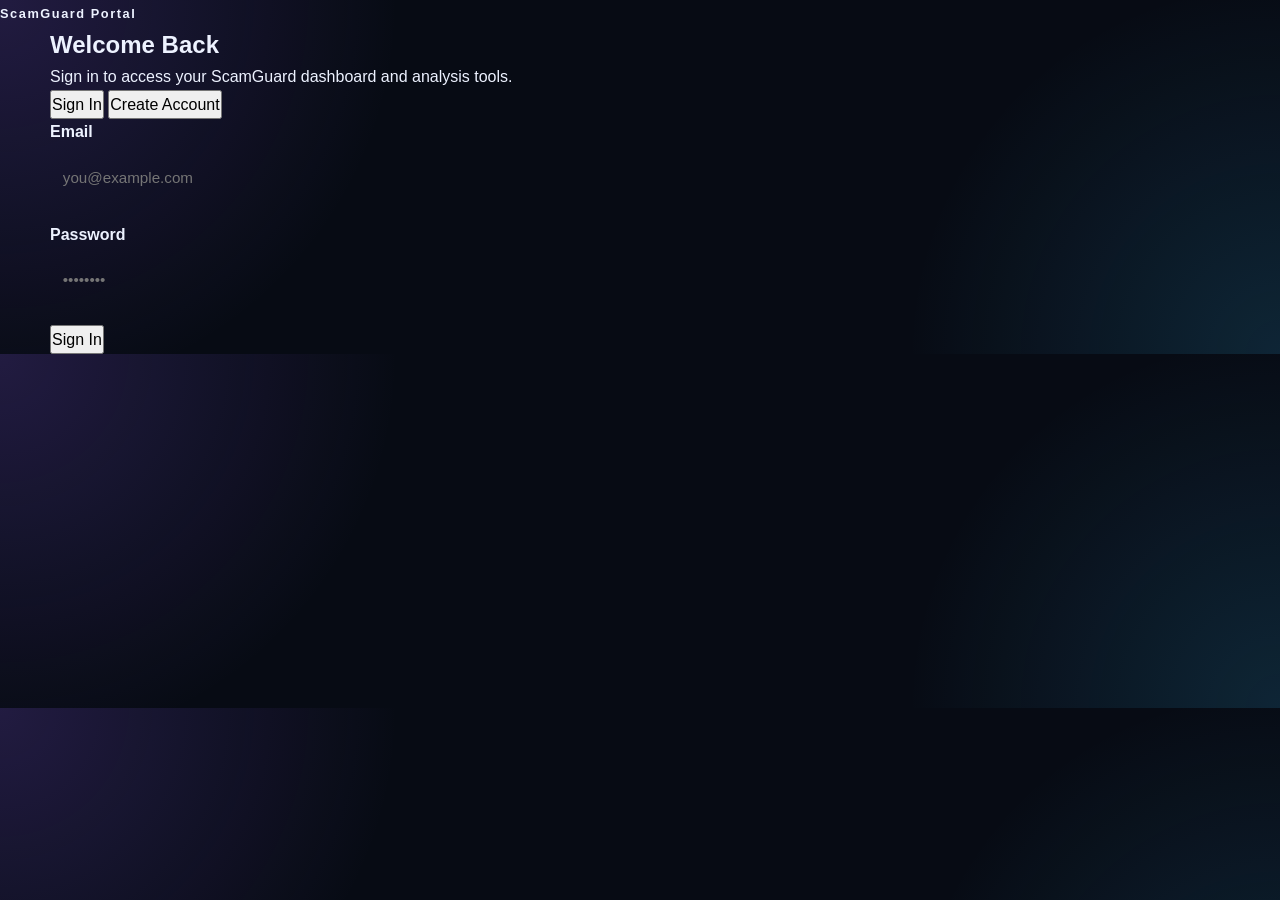
<file: pages/reports.html>
<!doctype html>
<html lang="en">
  <head>
    <meta charset="utf-8" />
    <meta name="viewport" content="width=device-width,initial-scale=1" />
    <title>Reports - ScamGuard Portal</title>
    <link rel="stylesheet" href="../assets/css/styles.css" />
  </head>
  <body>
    <header class="topbar">
      <div class="brand">ScamGuard Portal</div>
      <nav class="nav">
        <button id="toggleTheme" class="btn">🌙 Theme</button>
        <button id="userMenu" class="btn">👤 Profile</button>
      </nav>
    </header>

    <main class="container">
      <aside class="sidebar">
        <ul>
          <li><a href="dashboard.html">📊 Dashboard</a></li>
          <li><a href="url-analysis.html">🔗 URL Analysis</a></li>
          <li><a href="message-analysis.html">💬 Message Analysis</a></li>
          <li><a href="image-analysis.html">🖼️ Image Analysis</a></li>
          <li><a href="email-header.html">📧 Email Header</a></li>
          <li class="active"><a href="reports.html">📋 Reports</a></li>
          <li><a href="community-db.html">👥 Community DB</a></li>
          <li><a href="scamguard-ai.html">🤖 ScamGuard AI</a></li>
          <li><a href="admin.html">⚙️ Admin</a></li>
          <li><a href="profile.html">👤 Profile</a></li>
        </ul>
      </aside>

      <section class="main-content">
        <h1>📋 Report Scam</h1>

        <div class="card glass">
          <h2>Submit Scam Report</h2>
          <form id="reportForm">
            <div class="form-group">
              <label for="scamTitle">Scam Title:</label>
              <input type="text" id="scamTitle" placeholder="Brief title of the scam" required />
            </div>

            <div class="form-group">
              <label for="scamCategory">Category:</label>
              <select id="scamCategory" required>
                <option value="">Select a category</option>
                <option value="phishing">🎣 Phishing</option>
                <option value="fake-store">🛍️ Fake Store</option>
                <option value="investment">💰 Investment Fraud</option>
                <option value="romance">💔 Romance Scam</option>
                <option value="tech-support">🔧 Tech Support</option>
                <option value="lottery">🎰 Lottery Scam</option>
                <option value="identity">👤 Identity Theft</option>
                <option value="other">❓ Other</option>
              </select>
            </div>

            <div class="form-group">
              <label for="scamDescription">Description:</label>
              <textarea id="scamDescription" placeholder="Detailed description of the scam" rows="6" required></textarea>
            </div>

            <div class="form-group">
              <label for="scamEvidence">Upload Evidence (Image/Screenshot):</label>
              <input type="file" id="scamEvidence" accept="image/*" />
            </div>

            <div class="form-group">
              <label for="scamContact">Your Contact (Email/Phone):</label>
              <input type="text" id="scamContact" placeholder="Optional - for follow-up" />
            </div>

            <button type="submit" class="btn primary">📤 Submit Report</button>
          </form>
        </div>

        <div class="card glass">
          <h2>Your Submitted Reports</h2>
          <table id="userReportsTable" class="reports-table">
            <thead>
              <tr>
                <th>Title</th>
                <th>Category</th>
                <th>Date</th>
                <th>Status</th>
                <th>Action</th>
              </tr>
            </thead>
            <tbody id="userReportsBody">
              <tr>
                <td colspan="5" class="placeholder">No reports submitted</td>
              </tr>
            </tbody>
          </table>
        </div>

        <div class="card glass">
          <h2>Report Status Tracking</h2>
          <div id="reportTracking" class="tracking-list">
            <p class="placeholder">No reports to track</p>
          </div>
        </div>
      </section>
    </main>

    <div id="reportDetailModal" class="modal hidden">
      <div class="modal-content">
        <span class="close">&times;</span>
        <h2>Report Details & Admin Response</h2>
        <div id="modalReportDetails"></div>
        <div id="adminResponseSection" class="admin-response">
          <h3>Admin Response</h3>
          <p id="adminResponse" class="placeholder">No response yet</p>
        </div>
        <button class="btn secondary" onclick="closeModal()">Close</button>
      </div>
    </div><script src="../assets/js/firebase-config.js"></script>
    <script src="../assets/js/reports.js"></script>
  </body>
</html>
</file>
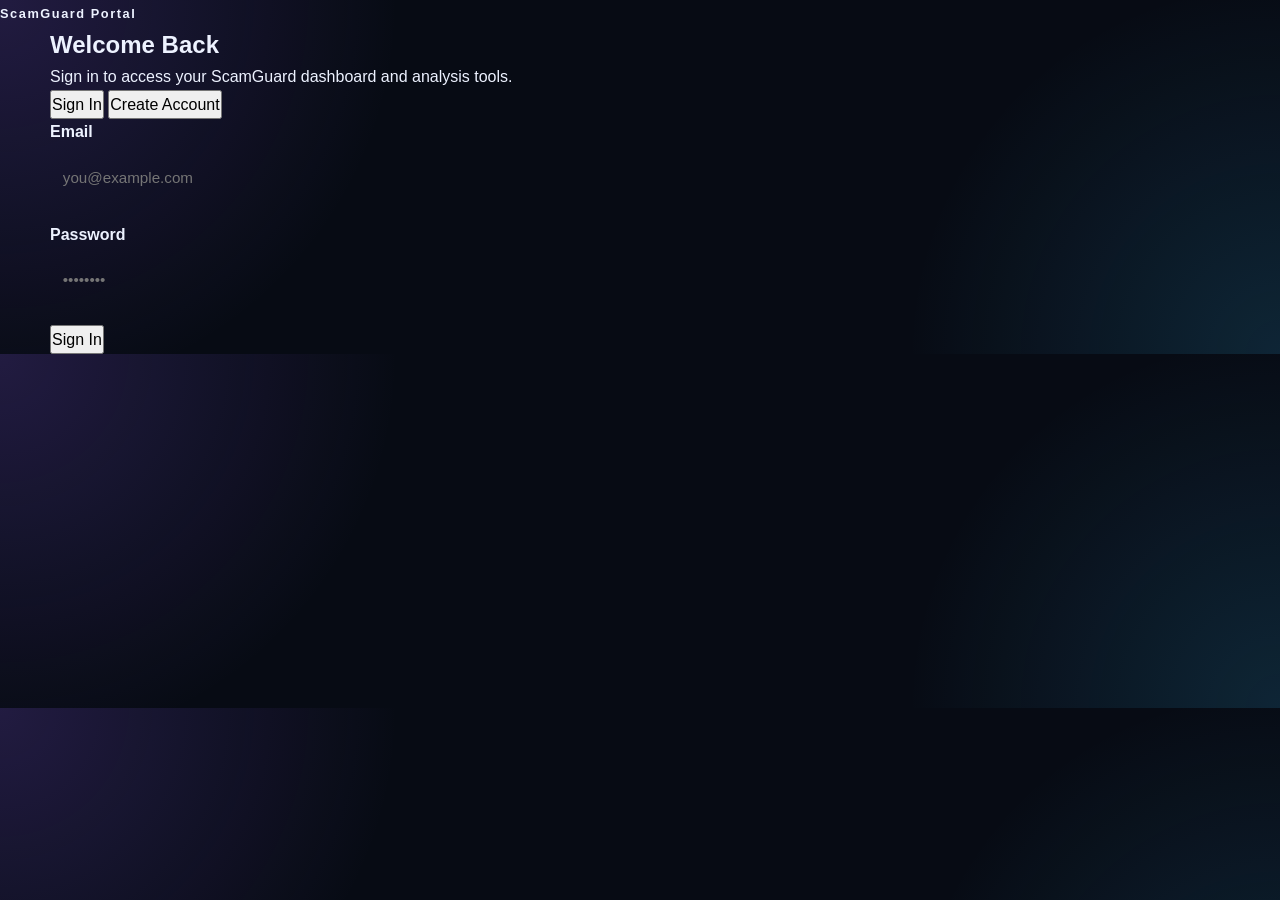
<file: pages/scamguard-ai.html>
<!doctype html>
<html lang="en">
  <head>
    <meta charset="utf-8" />
    <meta name="viewport" content="width=device-width,initial-scale=1" />
    <title>ScamGuard AI - Fraud Prevention Assistant</title>
    <link rel="stylesheet" href="../assets/css/styles.css" />
  </head>
  <body>
    <header class="topbar">
      <div class="brand">ScamGuard Portal</div>
      <nav class="nav">
        <button id="toggleTheme" class="btn">🌙 Theme</button>
        <button id="userMenu" class="btn">👤 Profile</button>
      </nav>
    </header>

    <main class="container">
      <aside class="sidebar">
        <ul>
          <li><a href="dashboard.html">📊 Dashboard</a></li>
          <li><a href="url-analysis.html">🔗 URL Analysis</a></li>
          <li><a href="message-analysis.html">💬 Message Analysis</a></li>
          <li><a href="image-analysis.html">🖼️ Image Analysis</a></li>
          <li><a href="email-header.html">📧 Email Header</a></li>
          <li><a href="reports.html">📋 Reports</a></li>
          <li><a href="community-db.html">👥 Community DB</a></li>
          <li class="active"><a href="scamguard-ai.html">🤖 ScamGuard AI</a></li>
          <li><a href="admin.html">⚙️ Admin</a></li>
          <li><a href="profile.html">👤 Profile</a></li>
        </ul>
      </aside>

      <section class="main-content">
        <h1>🤖 ScamGuard AI Assistant</h1>

        <div class="chat-container">
          <div class="chat-info">
            <h2>Your AI Fraud Prevention Assistant</h2>
            <p>Ask me anything about scam prevention, fraud detection, or common scam types.</p>

            <h3>Suggested Topics:</h3>
            <div class="suggested-topics">
              <button class="topic-btn" data-topic="phishing">🎣 How to Spot Phishing</button>
              <button class="topic-btn" data-topic="investment">💰 Investment Scams</button>
              <button class="topic-btn" data-topic="romance">💔 Romance Scams</button>
              <button class="topic-btn" data-topic="tech">🔧 Tech Support Scams</button>
              <button class="topic-btn" data-topic="protection">🛡️ Self Protection</button>
              <button class="topic-btn" data-topic="reporting">📞 Report a Scam</button>
            </div>

            <button class="btn secondary" id="showEducationResources">📚 Education Resources</button>
          </div>

          <div class="chat-main">
            <div id="chatMessages" class="chat-messages">
              <div class="message ai-message">
                <p>👋 Hello! I'm ScamGuard AI, your fraud prevention assistant. How can I help you today? Feel free to ask questions about common scams, how to protect yourself, or report suspicious activity.</p>
              </div>
            </div>

            <form id="chatForm" class="chat-input-form">
              <textarea id="userMessage" placeholder="Type your message here..." rows="3"></textarea>
              <button type="submit" class="btn primary">Send Message</button>
            </form>
          </div>
        </div>
      </section>
    </main>

    <div id="educationModal" class="modal hidden">
      <div class="modal-content">
        <span class="close">&times;</span>
        <h2>📚 Scam Prevention Education Resources</h2>

        <div class="education-grid">
          <div class="education-card">
            <h3>🎣 Phishing Attacks</h3>
            <ul>
              <li>Check sender email addresses carefully</li>
              <li>Look for generic greetings like "Dear Customer"</li>
              <li>Verify links before clicking (hover to see actual URL)</li>
              <li>Be suspicious of urgent requests for sensitive info</li>
              <li>Enable two-factor authentication on accounts</li>
            </ul>
          </div>

          <div class="education-card">
            <h3>💰 Investment Scams</h3>
            <ul>
              <li>Promises of guaranteed returns are red flags</li>
              <li>Verify investment opportunities through official channels</li>
              <li>Check if advisors are properly registered</li>
              <li>Be wary of pressure to invest quickly</li>
              <li>Research companies independently</li>
            </ul>
          </div>

          <div class="education-card">
            <h3>💔 Romance Scams</h3>
            <ul>
              <li>Be skeptical of professions requiring overseas work</li>
              <li>Avoid sending money to people you haven't met</li>
              <li>Use reverse image search on photos</li>
              <li>Video call before meeting in person</li>
              <li>Trust your gut if something feels off</li>
            </ul>
          </div>

          <div class="education-card">
            <h3>🔧 Tech Support Scams</h3>
            <ul>
              <li>Legitimate tech companies don't call unexpectedly</li>
              <li>Never give remote access to strangers</li>
              <li>Use official company support channels</li>
              <li>Be suspicious of urgent pop-ups</li>
              <li>Verify claims independently</li>
            </ul>
          </div>

          <div class="education-card">
            <h3>🎰 Lottery Scams</h3>
            <ul>
              <li>You can't win what you didn't enter</li>
              <li>Legitimate lotteries don't ask for upfront fees</li>
              <li>Watch for poor grammar and spelling</li>
              <li>Never provide banking info to claim prizes</li>
              <li>Verify through official lottery websites</li>
            </ul>
          </div>

          <div class="education-card">
            <h3>🛡️ General Protection Tips</h3>
            <ul>
              <li>Keep passwords strong and unique</li>
              <li>Update software regularly</li>
              <li>Use reputable antivirus software</li>
              <li>Be cautious on public WiFi</li>
              <li>Monitor your credit reports</li>
            </ul>
          </div>
        </div>

        <button class="btn secondary" onclick="closeEducationModal()">Close</button>
      </div>
    </div><script src="../assets/js/firebase-config.js"></script>
    <script src="../assets/js/scamguard-ai.js"></script>
  </body>
</html>
</file>
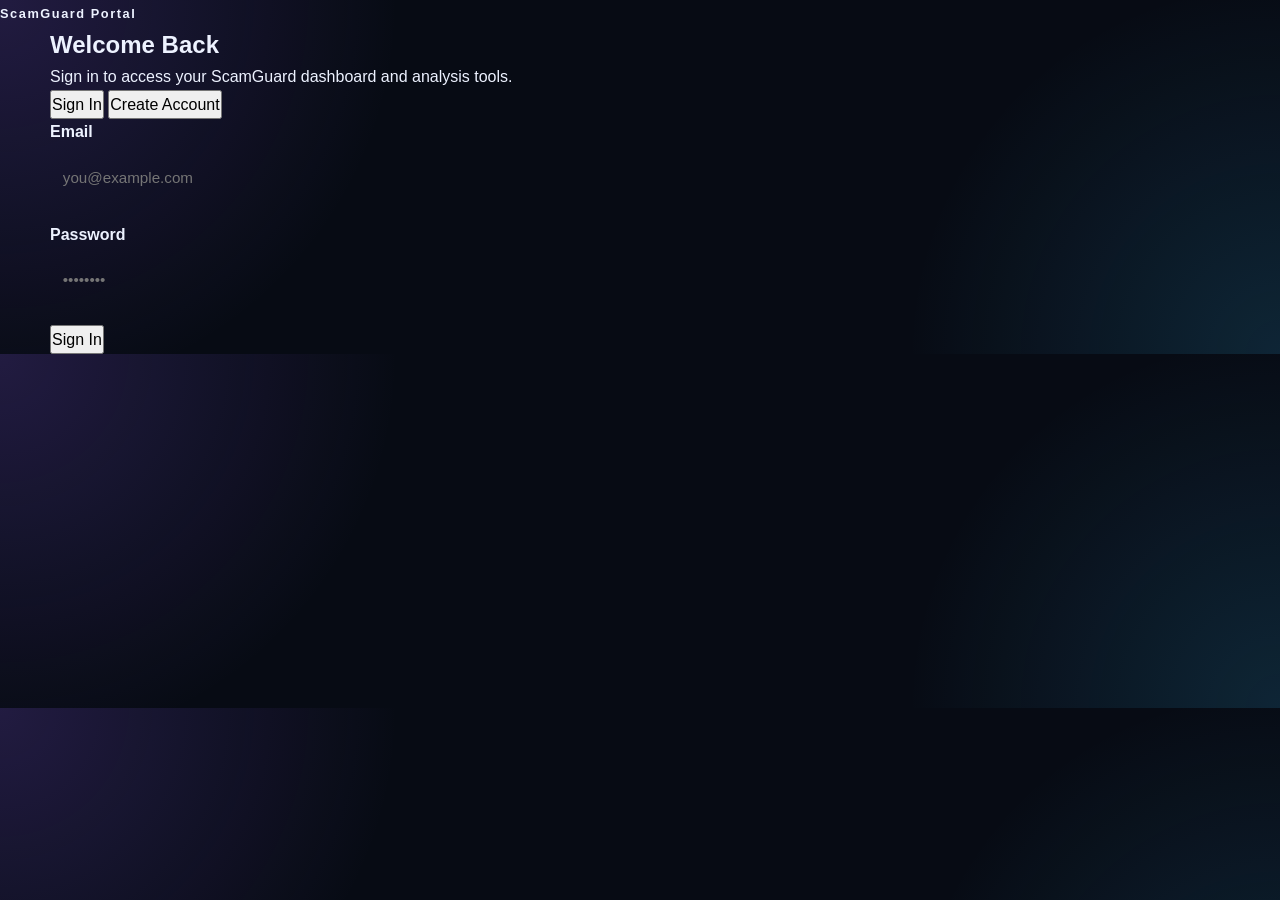
<file: pages/url-analysis.html>
<!doctype html>
<html lang="en">
  <head>
    <meta charset="utf-8" />
    <meta name="viewport" content="width=device-width,initial-scale=1" />
    <title>URL Analysis - ScamGuard Portal</title>
    <link rel="stylesheet" href="../assets/css/styles.css" />
  </head>
  <body>
    <header class="topbar">
      <div class="brand">ScamGuard Portal</div>
      <nav class="nav">
        <button id="toggleTheme" class="btn">🌙 Theme</button>
        <button id="userMenu" class="btn">👤 Profile</button>
      </nav>
    </header>

    <main class="container">
      <aside class="sidebar">
        <ul>
          <li><a href="dashboard.html">📊 Dashboard</a></li>
          <li class="active"><a href="url-analysis.html">🔗 URL Analysis</a></li>
          <li><a href="message-analysis.html">💬 Message Analysis</a></li>
          <li><a href="image-analysis.html">🖼️ Image Analysis</a></li>
          <li><a href="email-header.html">📧 Email Header</a></li>
          <li><a href="reports.html">📋 Reports</a></li>
          <li><a href="community-db.html">👥 Community DB</a></li>
          <li><a href="scamguard-ai.html">🤖 ScamGuard AI</a></li>
          <li><a href="admin.html">⚙️ Admin</a></li>
          <li><a href="profile.html">👤 Profile</a></li>
        </ul>
      </aside>

      <section class="main-content">
        <h1>🔗 URL Scam Detection</h1>

        <div class="card glass">
          <h2>Analyze URL for Scams</h2>
          <form id="urlAnalysisForm">
            <div class="form-group">
              <label for="urlInput">Enter URL:</label>
              <input type="url" id="urlInput" placeholder="https://example.com" required />
            </div>
            <button type="submit" class="btn primary">🔍 Analyze URL</button>
          </form>
        </div>

        <div id="analysisResult" class="analysis-result hidden">
          <div class="card glass result-card">
            <h2>Analysis Results</h2>

            <div class="risk-meter">
              <div class="meter-label">Risk Score</div>
              <div class="meter-bar">
                <div id="riskMeterFill" class="meter-fill"></div>
              </div>
              <div id="riskPercentage" class="meter-value">0%</div>
            </div>

            <div class="grid two-columns">
              <div class="info-box">
                <h3>Domain Information</h3>
                <table id="domainInfo">
                  <tr>
                    <td class="label">Domain:</td>
                    <td id="domainName">—</td>
                  </tr>
                  <tr>
                    <td class="label">Created:</td>
                    <td id="domainCreated">—</td>
                  </tr>
                  <tr>
                    <td class="label">Registrar:</td>
                    <td id="domainRegistrar">—</td>
                  </tr>
                </table>
              </div>

              <div class="info-box">
                <h3>SSL & Security</h3>
                <table>
                  <tr>
                    <td class="label">SSL Status:</td>
                    <td id="sslStatus">—</td>
                  </tr>
                  <tr>
                    <td class="label">Certificate:</td>
                    <td id="sslCert">—</td>
                  </tr>
                  <tr>
                    <td class="label">Issuer:</td>
                    <td id="sslIssuer">—</td>
                  </tr>
                </table>
              </div>
            </div>

            <div class="info-box">
              <h3>⚠️ Scam Indicators</h3>
              <ul id="scamIndicators" class="indicators-list">
                <li class="placeholder">No indicators detected</li>
              </ul>
            </div>

            <div class="info-box">
              <h3>✅ Safety Recommendations</h3>
              <ul id="recommendations" class="recommendations-list">
                <li class="placeholder">No recommendations available</li>
              </ul>
            </div>

            <button id="exportReportBtn" class="btn secondary">📥 Export Report</button>
          </div>
        </div>

        <div class="card glass">
          <h2>Analysis History</h2>
          <table id="historyTable" class="history-table">
            <thead>
              <tr>
                <th>URL</th>
                <th>Risk Score</th>
                <th>Status</th>
                <th>Date</th>
                <th>Action</th>
              </tr>
            </thead>
            <tbody id="historyBody">
              <tr>
                <td colspan="5" class="placeholder">No analysis history</td>
              </tr>
            </tbody>
          </table>
        </div>
      </section>
    </main><script src="../assets/js/firebase-config.js"></script>
    <script src="../assets/js/url-analysis.js"></script>
  </body>
</html>
</file>
<file: assets/css/styles.css>
:root {
  --bg: #070b14;
  --bg-soft: #0d1421;
  --panel: rgba(15, 23, 42, 0.7);
  --panel-strong: rgba(15, 23, 42, 0.9);
  --card: rgba(17, 24, 39, 0.78);
  --card-strong: rgba(17, 24, 39, 0.96);
  --muted: #8da0bf;
  --text: #edf2ff;
  --text-soft: #c9d4f0;
  --line: rgba(148, 163, 184, 0.18);
  --primary: #8b5cf6;
  --primary-soft: rgba(139, 92, 246, 0.2);
  --secondary: #38bdf8;
  --secondary-soft: rgba(56, 189, 248, 0.18);
  --teal: #2dd4bf;
  --success: #4ade80;
  --warning: #fbbf24;
  --shadow: 0 20px 45px rgba(2, 6, 23, 0.45);
  --radius-lg: 30px;
  --radius-md: 22px;
  --radius-sm: 14px;
  --container: 1180px;
}

* {
  box-sizing: border-box;
  margin: 0;
  padding: 0;
}

html {
  scroll-behavior: smooth;
}

body {
  font-family: 'Inter', sans-serif;
  background:
    radial-gradient(circle at top left, rgba(139, 92, 246, 0.2), transparent 30%),
    radial-gradient(circle at bottom right, rgba(56, 189, 248, 0.15), transparent 28%),
    var(--bg);
  color: var(--text);
  line-height: 1.6;
  overflow-x: hidden;
}

img,
svg {
  display: block;
  max-width: 100%;
}

a {
  color: inherit;
  text-decoration: none;
}

button,
input,
textarea {
  font: inherit;
}

button {
  cursor: pointer;
}

.container {
  width: min(var(--container), calc(100% - 2rem));
  margin: 0 auto;
}

.section {
  padding: 5.5rem 0;
  position: relative;
}

.page-glow {
  position: fixed;
  width: 26rem;
  height: 26rem;
  border-radius: 50%;
  filter: blur(70px);
  opacity: 0.2;
  pointer-events: none;
  z-index: 0;
}

.page-glow-one {
  background: rgba(139, 92, 246, 0.42);
  top: 6rem;
  left: -6rem;
}

.page-glow-two {
  background: rgba(56, 189, 248, 0.36);
  right: -8rem;
  top: 36rem;
}

.site-header {
  position: sticky;
  top: 0;
  z-index: 100;
  backdrop-filter: blur(18px);
  -webkit-backdrop-filter: blur(18px);
  background: rgba(7, 11, 20, 0.35);
  border-bottom: 1px solid transparent;
  transition: all 0.3s ease;
}

.site-header.scrolled {
  background: rgba(7, 11, 20, 0.72);
  border-bottom-color: var(--line);
  box-shadow: 0 10px 30px rgba(0, 0, 0, 0.15);
}

.nav {
  display: flex;
  align-items: center;
  justify-content: space-between;
  min-height: 5.25rem;
  position: relative;
}

.brand {
  display: inline-flex;
  align-items: center;
  gap: 0.8rem;
  letter-spacing: 0.12em;
  font-weight: 800;
  font-size: 0.8rem;
}

.brand-mark {
  width: 2.2rem;
  height: 2.2rem;
  display: grid;
  place-items: center;
  border-radius: 12px;
  background: linear-gradient(135deg, rgba(139, 92, 246, 0.4), rgba(56, 189, 248, 0.4));
  border: 1px solid rgba(255, 255, 255, 0.14);
  box-shadow: 0 0 30px rgba(139, 92, 246, 0.4);
}

.brand-text {
  white-space: nowrap;
}

.nav-menu {
  display: flex;
  align-items: center;
  gap: 0.7rem;
}

.nav-link,
.nav-cta {
  position: relative;
  font-size: 0.88rem;
  font-weight: 500;
  letter-spacing: 0.02em;
  color: var(--text-soft);
  padding: 0.72rem 0.9rem;
  border-radius: 999px;
  transition: all 0.25s ease;
}

.nav-link::after {
  content: '';
  position: absolute;
  left: 0.9rem;
  right: 0.9rem;
  bottom: 0.35rem;
  height: 2px;
  background: linear-gradient(90deg, var(--primary), var(--secondary));
  border-radius: 999px;
  transform: scaleX(0);
  transform-origin: center;
  transition: transform 0.25s ease;
}

.nav-link.active,
.nav-link:hover {
  color: var(--text);
}

.nav-link.active::after,
.nav-link:hover::after {
  transform: scaleX(1);
}

.nav-cta {
  color: var(--text);
  background: linear-gradient(135deg, rgba(139, 92, 246, 0.25), rgba(56, 189, 248, 0.18));
  border: 1px solid rgba(148, 163, 184, 0.2);
}

.nav-cta:hover {
  transform: translateY(-1px);
  box-shadow: 0 0 20px rgba(139, 92, 246, 0.25);
}

.nav-toggle {
  display: none;
  width: 2.8rem;
  height: 2.8rem;
  border-radius: 12px;
  background: rgba(148, 163, 184, 0.06);
  border: 1px solid var(--line);
  padding: 0.6rem 0.55rem;
}

.nav-toggle span {
  display: block;
  width: 100%;
  height: 2px;
  background: var(--text);
  border-radius: 999px;
  margin: 0.28rem 0;
}

.hero {
  padding-top: 4.75rem;
  position: relative;
}

.hero-grid {
  display: grid;
  grid-template-columns: 1.12fr 0.88fr;
  align-items: center;
  gap: 2.3rem;
}

.eyebrow {
  display: inline-flex;
  align-items: center;
  padding: 0.52rem 0.9rem;
  background: rgba(139, 92, 246, 0.1);
  border: 1px solid rgba(139, 92, 246, 0.28);
  border-radius: 999px;
  color: #d8c9ff;
  letter-spacing: 0.12em;
  font-size: 0.72rem;
  font-weight: 700;
}

.eyebrow.subtle {
  background: rgba(96, 165, 250, 0.08);
  color: #cae9ff;
  border-color: rgba(96, 165, 250, 0.2);
}

.hero-copy h1,
.section-heading h3,
.contact-copy h3 {
  font-size: clamp(2.5rem, 5vw, 4.4rem);
  line-height: 1.06;
  letter-spacing: -0.06em;
  margin-top: 1.1rem;
  font-weight: 800;
}

.gradient-text {
  background: linear-gradient(135deg, #f5d0fe, #c4b5fd, #7dd3fc);
  -webkit-background-clip: text;
  background-clip: text;
  color: transparent;
}

.hero-copy h2 {
  margin-top: 0.5rem;
  font-size: clamp(1.65rem, 2.5vw, 2.5rem);
  line-height: 1.2;
  letter-spacing: -0.05em;
  color: var(--text-soft);
  font-weight: 700;
}

.hero-copy p {
  margin-top: 1rem;
  max-width: 38rem;
  color: var(--text-soft);
  font-size: 1.06rem;
}

.hero-actions {
  display: flex;
  flex-wrap: wrap;
  gap: 0.9rem;
  margin-top: 2rem;
}

.button {
  display: inline-flex;
  align-items: center;
  justify-content: center;
  gap: 0.45rem;
  min-height: 3.2rem;
  padding: 0.9rem 1.4rem;
  border-radius: 16px;
  font-weight: 600;
  transition: transform 0.25s ease, box-shadow 0.25s ease, border-color 0.25s ease;
  border: 1px solid transparent;
}

.button:hover {
  transform: translateY(-2px);
}

.button.primary {
  background: linear-gradient(135deg, var(--primary), #5b9cff);
  box-shadow: 0 16px 30px rgba(91, 156, 255, 0.22);
  color: white;
}

.button.secondary {
  background: rgba(15, 23, 42, 0.64);
  border-color: rgba(255, 255, 255, 0.08);
  color: var(--text);
}

.button.ghost {
  background: rgba(139, 92, 246, 0.08);
  border-color: rgba(139, 92, 246, 0.22);
  color: var(--text);
}

.button-wide {
  width: fit-content;
  margin-top: 1.4rem;
}

.social-links {
  display: flex;
  align-items: center;
  gap: 0.8rem;
  margin-top: 2rem;
}

.social-links a {
  width: 2.8rem;
  height: 2.8rem;
  display: grid;
  place-items: center;
  border-radius: 50%;
  border: 1px solid rgba(148, 163, 184, 0.18);
  background: rgba(15, 23, 42, 0.48);
  box-shadow: inset 0 0 0 1px rgba(255, 255, 255, 0.02);
  transition: transform 0.25s ease, border-color 0.25s ease, box-shadow 0.25s ease;
}

.social-links a:hover {
  transform: translateY(-2px);
  border-color: rgba(139, 92, 246, 0.32);
  box-shadow: 0 10px 24px rgba(91, 156, 255, 0.18);
}

.social-links svg {
  width: 1.03rem;
  height: 1.03rem;
  fill: var(--text-soft);
}

.hero-visual {
  position: relative;
  display: flex;
  justify-content: center;
  align-items: center;
  min-height: 32rem;
}

.tech-orb {
  position: relative;
  width: min(100%, 28rem);
  height: 28rem;
  border-radius: 50%;
  display: grid;
  place-items: center;
  background: radial-gradient(circle at center, rgba(139, 92, 246, 0.22), rgba(15, 23, 42, 0.92) 55%, rgba(3, 7, 18, 1) 100%);
  border: 1px solid rgba(148, 163, 184, 0.18);
  box-shadow: var(--shadow);
  animation: floatPanel 6s ease-in-out infinite;
  overflow: hidden;
}

.tech-orb::before {
  content: '';
  position: absolute;
  inset: 12%;
  border-radius: 50%;
  background: linear-gradient(135deg, rgba(139, 92, 246, 0.18), rgba(56, 189, 248, 0.12));
  filter: blur(18px);
}

.orb-ring {
  position: absolute;
  inset: 10%;
  border: 1px solid rgba(148, 163, 184, 0.18);
  border-radius: 50%;
}

.orb-ring-one {
  transform: scale(1.15);
}

.orb-ring-two {
  inset: 22%;
  border-color: rgba(56, 189, 248, 0.25);
}

.orb-core {
  position: relative;
  z-index: 1;
  width: 12rem;
  height: 12rem;
  display: grid;
  place-items: center;
  text-align: center;
  border-radius: 50%;
  background: linear-gradient(135deg, rgba(17, 24, 39, 0.85), rgba(59, 130, 246, 0.12));
  border: 1px solid rgba(148, 163, 184, 0.18);
  box-shadow: inset 0 0 40px rgba(139, 92, 246, 0.22), 0 24px 58px rgba(79, 70, 229, 0.2);
}

.orb-label,
.orb-core small {
  display: block;
  color: var(--muted);
  letter-spacing: 0.12em;
  text-transform: uppercase;
  font-size: 0.66rem;
}

.orb-core strong {
  display: block;
  font-size: clamp(1.8rem, 4vw, 2.7rem);
  letter-spacing: -0.06em;
  line-height: 1;
  margin: 0.4rem 0;
}

.floating-badge {
  position: absolute;
  right: -0.4rem;
  bottom: -0.8rem;
  max-width: 16rem;
  padding: 0.75rem 1rem;
  border-radius: 16px;
  background: rgba(8, 12, 22, 0.92);
  border: 1px solid rgba(148, 163, 184, 0.18);
  color: var(--text-soft);
  box-shadow: 0 18px 40px rgba(0, 0, 0, 0.32);
  font-size: 0.76rem;
  line-height: 1.5;
  animation: floatBadge 5s ease-in-out infinite;
}

.section-heading {
  margin-bottom: 2.1rem;
}

.section-heading h3,
.contact-copy h3 {
  font-size: clamp(2.05rem, 3vw, 3.1rem);
  letter-spacing: -0.06em;
  margin-top: 0.8rem;
}

.about-grid {
  display: grid;
  grid-template-columns: 1.3fr 0.7fr;
  gap: 1.5rem;
  align-items: start;
}

.about-copy,
.mini-cards,
.project-card,
.skill-card,
.education-card,
.cert-card,
.contact-form-card {
  background: var(--card);
  border: 1px solid var(--line);
  border-radius: var(--radius-md);
  box-shadow: var(--shadow);
}

.about-copy {
  padding: 2rem;
}

.about-copy p {
  color: var(--text-soft);
  margin-bottom: 1.2rem;
  font-size: 1.02rem;
}

.knowledge-list {
  list-style: none;
  display: grid;
  grid-template-columns: repeat(2, minmax(0, 1fr));
  gap: 0.7rem 1.3rem;
  margin-top: 1.3rem;
}

.knowledge-list li {
  position: relative;
  padding-left: 1.15rem;
  color: var(--text-soft);
}

.knowledge-list li::before {
  content: '';
  position: absolute;
  left: 0;
  top: 0.72rem;
  width: 0.45rem;
  height: 0.45rem;
  border-radius: 50%;
  background: linear-gradient(135deg, var(--primary), var(--secondary));
}

.mini-cards {
  padding: 1.1rem;
  display: grid;
  gap: 0.9rem;
}

.mini-card {
  border-radius: 18px;
  min-height: 5.2rem;
  display: grid;
  place-items: center;
  background: linear-gradient(135deg, rgba(139, 92, 246, 0.12), rgba(56, 189, 248, 0.06));
  border: 1px solid rgba(148, 163, 184, 0.12);
  color: var(--text);
  font-weight: 600;
  text-align: center;
  padding: 1rem;
}

.project-card {
  padding: 2rem;
}

.project-topbar {
  display: flex;
  align-items: flex-start;
  justify-content: space-between;
  gap: 1rem;
}

.project-type {
  font-size: 0.78rem;
  letter-spacing: 0.08em;
  text-transform: uppercase;
  color: #d8d8ff;
}

.project-card h4 {
  margin-top: 0.5rem;
  font-size: clamp(1.6rem, 4vw, 2.4rem);
  line-height: 1.2;
  letter-spacing: -0.05em;
}

.project-chip {
  padding: 0.6rem 0.8rem;
  border-radius: 999px;
  background: rgba(45, 212, 191, 0.12);
  border: 1px solid rgba(45, 212, 191, 0.2);
  color: #b6f7eb;
  font-size: 0.72rem;
  white-space: nowrap;
}

.project-body {
  margin-top: 1.7rem;
  display: grid;
  grid-template-columns: 1.3fr 0.7fr;
  gap: 1.5rem;
}

.project-copy {
  color: var(--text-soft);
}

.project-copy p + ul {
  margin-top: 1rem;
}

.project-copy ul {
  list-style: disc;
  padding-left: 1.2rem;
  display: grid;
  gap: 0.5rem;
}

.project-contribution {
  margin-top: 1.3rem;
  color: var(--text);
}

.project-sidebar {
  display: flex;
  flex-direction: column;
  justify-content: space-between;
  gap: 1rem;
}

.tag-list {
  display: flex;
  flex-wrap: wrap;
  gap: 0.65rem;
}

.tag-list span {
  display: inline-flex;
  align-items: center;
  padding: 0.65rem 0.9rem;
  border-radius: 999px;
  background: rgba(148, 163, 184, 0.06);
  border: 1px solid rgba(148, 163, 184, 0.12);
  color: var(--text-soft);
  font-size: 0.74rem;
  font-weight: 500;
}

.project-actions {
  display: flex;
  flex-wrap: wrap;
  gap: 0.8rem;
}

.skills-grid,
.education-grid {
  display: grid;
  grid-template-columns: repeat(4, minmax(0, 1fr));
  gap: 1.2rem;
}

.skill-card,
.education-card,
.cert-card {
  padding: 1.5rem;
}

.skill-card h4,
.education-card h4,
.cert-card h4 {
  font-size: 1.15rem;
  margin-bottom: 1rem;
}

.tag-list.compact span {
  font-size: 0.72rem;
}

.timeline {
  position: relative;
  display: grid;
  gap: 1.6rem;
}

.timeline::before {
  content: '';
  position: absolute;
  left: 1.05rem;
  top: 0.5rem;
  bottom: 0.5rem;
  width: 2px;
  background: linear-gradient(180deg, rgba(139, 92, 246, 0.22), rgba(56, 189, 248, 0.4), rgba(139, 92, 246, 0.22));
}

.timeline-item {
  position: relative;
  padding-left: 3.2rem;
}

.timeline-dot {
  position: absolute;
  left: 0.35rem;
  top: 0.2rem;
  width: 1.45rem;
  height: 1.45rem;
  border-radius: 50%;
  border: 2px solid rgba(139, 92, 246, 0.7);
  background: rgba(139, 92, 246, 0.14);
  box-shadow: 0 0 0 0.4rem rgba(139, 92, 246, 0.08);
}

.timeline-content {
  background: var(--card);
  border: 1px solid var(--line);
  border-radius: var(--radius-md);
  padding: 1.7rem;
  box-shadow: var(--shadow);
}

.timeline-head {
  display: flex;
  align-items: flex-start;
  justify-content: space-between;
  gap: 1rem;
}

.timeline-role {
  font-size: 0.72rem;
  color: #d8d8ff;
  letter-spacing: 0.09em;
  text-transform: uppercase;
  margin-bottom: 0.35rem;
}

.timeline-head h4 {
  font-size: clamp(1.3rem, 3vw, 1.8rem);
  letter-spacing: -0.04em;
}

.timeline-date {
  white-space: nowrap;
  background: rgba(56, 189, 248, 0.08);
  border: 1px solid rgba(56, 189, 248, 0.18);
  color: #d9f4ff;
  padding: 0.45rem 0.72rem;
  border-radius: 999px;
  font-size: 0.75rem;
}

.timeline-duration {
  margin-top: 1rem;
  color: var(--text-soft);
  font-weight: 600;
}

.timeline-content ul,
.cert-card ul,
.language-list {
  margin-top: 1rem;
  display: grid;
  gap: 0.55rem;
  list-style: none;
  color: var(--text-soft);
}

.timeline-content li,
.cert-card li,
.language-list li {
  position: relative;
  padding-left: 1.1rem;
}

.timeline-content li::before,
.cert-card li::before,
.language-list li::before {
  content: '';
  position: absolute;
  left: 0;
  top: 0.7rem;
  width: 0.43rem;
  height: 0.43rem;
  border-radius: 50%;
  background: linear-gradient(135deg, var(--primary), var(--secondary));
}

.education-grid {
  grid-template-columns: 1.3fr 1fr 1fr 1fr;
}

.education-card {
  background: linear-gradient(180deg, rgba(17, 24, 39, 0.9), rgba(12, 18, 31, 0.85));
}

.edu-period {
  margin: 0.8rem 0 0.4rem;
  color: #bfe7ff;
  font-weight: 600;
}

.college-meta,
.cgpa {
  margin-top: 0.9rem;
  color: var(--text-soft);
}

.contact-section {
  padding-bottom: 5.5rem;
}

.contact-grid {
  display: grid;
  grid-template-columns: 0.95fr 1.05fr;
  gap: 1.5rem;
}

.contact-copy {
  padding: 2.2rem 0.5rem 0.5rem 0;
}

.contact-copy p {
  margin-top: 1rem;
  max-width: 30rem;
  color: var(--text-soft);
  font-size: 1.04rem;
}

.contact-details {
  display: grid;
  gap: 1rem;
  margin-top: 2rem;
}

.contact-details div {
  display: grid;
  gap: 0.25rem;
}

.contact-details span {
  color: var(--muted);
  font-size: 0.76rem;
  letter-spacing: 0.08em;
  text-transform: uppercase;
}

.contact-details a {
  color: var(--text);
  font-size: 1.05rem;
  font-weight: 600;
}

.contact-form-card {
  padding: 1.6rem;
}

.contact-form {
  display: grid;
  gap: 1.1rem;
}

.field {
  display: grid;
  gap: 0.5rem;
}

.field label {
  color: var(--text-soft);
  font-size: 0.84rem;
  font-weight: 600;
}

.field input,
.field textarea {
  width: 100%;
  border: 1px solid rgba(148, 163, 184, 0.2);
  border-radius: 14px;
  background: rgba(8, 12, 22, 0.65);
  color: var(--text);
  padding: 0.9rem 1rem;
  outline: none;
  transition: border-color 0.25s ease, box-shadow 0.25s ease;
}

.field input:focus,
.field textarea:focus {
  border-color: rgba(139, 92, 246, 0.7);
  box-shadow: 0 0 0 4px rgba(139, 92, 246, 0.12);
}

.submit-button {
  width: fit-content;
  border: none;
}

.form-message {
  min-height: 1.4rem;
  font-size: 0.88rem;
  color: #bfe7ff;
}

.site-footer {
  padding: 2rem 0 1.5rem;
  border-top: 1px solid var(--line);
  background: rgba(2, 6, 23, 0.28);
}

.footer-inner {
  display: flex;
  align-items: center;
  justify-content: space-between;
  gap: 1.25rem;
}

.footer-name {
  font-size: 1.1rem;
  font-weight: 800;
  letter-spacing: 0.08em;
}

.footer-role {
  color: var(--text-soft);
  margin-top: 0.3rem;
  font-size: 0.88rem;
}

.footer-links {
  display: flex;
  flex-wrap: wrap;
  gap: 1rem;
  color: var(--text-soft);
}

.footer-bottom {
  margin-top: 1rem;
  padding-top: 1rem;
  border-top: 1px solid rgba(148, 163, 184, 0.08);
  color: var(--muted);
  font-size: 0.8rem;
}

.back-to-top {
  position: fixed;
  right: 1.25rem;
  bottom: 1.3rem;
  display: grid;
  place-items: center;
  width: 3rem;
  height: 3rem;
  border-radius: 50%;
  background: linear-gradient(135deg, var(--primary), var(--secondary));
  color: white;
  font-size: 1.4rem;
  box-shadow: 0 18px 36px rgba(91, 156, 255, 0.28);
  opacity: 0;
  visibility: hidden;
  transform: translateY(18px);
  transition: all 0.25s ease;
  z-index: 90;
}

.back-to-top.visible {
  opacity: 1;
  visibility: visible;
  transform: translateY(0);
}

.reveal {
  opacity: 0;
  transform: translateY(24px);
  transition: opacity 0.7s ease, transform 0.7s ease;
}

.reveal.is-visible {
  opacity: 1;
  transform: translateY(0);
}

@keyframes floatPanel {
  0%,
  100% { transform: translateY(0px); }
  50% { transform: translateY(-10px); }
}

@keyframes riseBars {
  0% { transform: scaleY(0.85); opacity: 0.7; }
  100% { transform: scaleY(1); opacity: 1; }
}

@keyframes floatBadge {
  0%,
  100% { transform: translateY(0); }
  50% { transform: translateY(-8px); }
}

@media (max-width: 1024px) {
  .hero-grid,
  .about-grid,
  .project-body,
  .contact-grid,
  .education-grid {
    grid-template-columns: 1fr;
  }

  .skills-grid {
    grid-template-columns: repeat(2, minmax(0, 1fr));
  }

  .contact-copy {
    padding-top: 0;
  }
}

@media (max-width: 720px) {
  .nav-toggle {
    display: block;
  }

  .nav-menu {
    position: absolute;
    top: calc(100% + 0.7rem);
    left: 0;
    right: 0;
    flex-direction: column;
    align-items: stretch;
    padding: 1rem;
    border: 1px solid var(--line);
    border-radius: 18px;
    background: rgba(7, 11, 20, 0.92);
    box-shadow: var(--shadow);
    opacity: 0;
    visibility: hidden;
    transform: translateY(-10px);
    transition: all 0.25s ease;
  }

  .nav-menu.open {
    opacity: 1;
    visibility: visible;
    transform: translateY(0);
  }

  .nav-link,
  .nav-cta {
    text-align: center;
  }

  .section {
    padding: 4.25rem 0;
  }

  .hero {
    padding-top: 3.2rem;
  }

  .hero-actions {
    flex-direction: column;
    align-items: stretch;
  }

  .button,
  .button-wide {
    width: 100%;
  }

  .project-topbar,
  .timeline-head,
  .footer-inner {
    flex-direction: column;
    align-items: flex-start;
  }

  .skills-grid,
  .knowledge-list {
    grid-template-columns: 1fr;
  }

  .floating-badge {
    position: static;
    margin-top: 1rem;
    max-width: none;
  }
}

@media (prefers-reduced-motion: reduce) {
  html {
    scroll-behavior: auto;
  }

  *,
  *::before,
  *::after {
    animation-duration: 0.01ms !important;
    animation-iteration-count: 1 !important;
    transition-duration: 0.01ms !important;
  }

  .reveal {
    opacity: 1;
    transform: none;
  }
}

  font-weight: bold;
  color: var(--primary-color);
}

.stat .value.danger {
  color: var(--danger-color);
}

/* Forms */
.form-group {
  margin-bottom: 1.2rem;
}

.form-group label {
  display: block;
  margin-bottom: 0.5rem;
  font-weight: 600;
  color: var(--text-color);
}

.form-group input,
.form-group textarea,
.form-group select {
  width: 100%;
  padding: 0.8rem;
  border: 1px solid var(--border-color);
  border-radius: var(--radius);
  font-family: inherit;
  font-size: 0.95rem;
  background: var(--card-bg);
  color: var(--text-color);
  transition: all 0.3s ease;
}

.form-group input:focus,
.form-group textarea:focus,
.form-group select:focus {
  outline: none;
  border-color: var(--primary-color);
  box-shadow: 0 0 0 3px rgba(99, 102, 241, 0.1);
}

/* Grid Layout */
.grid {
  display: grid;
  gap: 1.5rem;
  margin-bottom: 1.5rem;
}

.grid.two-columns {
  grid-template-columns: repeat(auto-fit, minmax(300px, 1fr));
}

.grid.three-columns {
  grid-template-columns: repeat(auto-fit, minmax(250px, 1fr));
}

/* Risk Meter */
.risk-meter {
  margin: 1.5rem 0;
  padding: 1rem;
  background: var(--light-bg);
  border-radius: var(--radius);
}

[data-theme="dark"] .risk-meter {
  background: #334155;
}

.meter-label {
  font-weight: 600;
  margin-bottom: 0.5rem;
}

.meter-bar {
  width: 100%;
  height: 30px;
  background: var(--border-color);
  border-radius: var(--radius);
  overflow: hidden;
  margin-bottom: 0.5rem;
}

.meter-fill {
  height: 100%;
  background: linear-gradient(90deg, #10b981 0%, #3b82f6 50%, #ef4444 100%);
  transition: width 0.5s ease;
}

.meter-value {
  text-align: right;
  font-weight: 600;
  font-size: 1.2rem;
}

/* Info Boxes */
.info-box {
  background: var(--light-bg);
  border-radius: var(--radius);
  padding: 1rem;
  margin-bottom: 1rem;
}

[data-theme="dark"] .info-box {
  background: #334155;
}

.info-box h3 {
  margin-bottom: 0.8rem;
  color: var(--primary-color);
}

.info-box table {
  width: 100%;
  border-collapse: collapse;
}

.info-box table td {
  padding: 0.5rem;
  border-bottom: 1px solid var(--border-color);
}

.info-box table .label {
  font-weight: 600;
  color: var(--text-color);
}

/* Lists */
.indicators-list,
.recommendations-list,
.tips-list {
  list-style: none;
  padding: 0;
}

.indicators-list li,
.recommendations-list li,
.tips-list li {
  padding: 0.6rem 0;
  border-bottom: 1px solid var(--border-color);
}

.indicators-list li:last-child,
.recommendations-list li:last-child,
.tips-list li:last-child {
  border-bottom: none;
}

.tip {
  padding: 1rem;
  background: var(--light-bg);
  border-left: 3px solid var(--primary-color);
  border-radius: var(--radius);
  margin-bottom: 0.8rem;
}

[data-theme="dark"] .tip {
  background: #334155;
}

.tip h4 {
  margin-bottom: 0.3rem;
  color: var(--primary-color);
}

/* Tables */
.history-table,
.reports-table,
.community-table,
.admin-table {
  width: 100%;
  border-collapse: collapse;
  margin-top: 1rem;
}

.history-table thead,
.reports-table thead,
.community-table thead,
.admin-table thead {
  background: var(--light-bg);
}

[data-theme="dark"] .history-table thead,
[data-theme="dark"] .reports-table thead,
[data-theme="dark"] .community-table thead,
[data-theme="dark"] .admin-table thead {
  background: #334155;
}

.history-table th,
.reports-table th,
.community-table th,
.admin-table th {
  padding: 0.8rem;
  text-align: left;
  font-weight: 600;
  border-bottom: 2px solid var(--border-color);
}

.history-table td,
.reports-table td,
.community-table td,
.admin-table td {
  padding: 0.8rem;
  border-bottom: 1px solid var(--border-color);
}

.history-table tbody tr:hover,
.reports-table tbody tr:hover,
.community-table tbody tr:hover,
.admin-table tbody tr:hover {
  background: var(--light-bg);
}

[data-theme="dark"] .history-table tbody tr:hover,
[data-theme="dark"] .reports-table tbody tr:hover,
[data-theme="dark"] .community-table tbody tr:hover,
[data-theme="dark"] .admin-table tbody tr:hover {
  background: #334155;
}

.placeholder {
  color: #94a3b8;
  font-style: italic;
}

/* Status Badges */
.status-badge {
  display: inline-block;
  padding: 0.3rem 0.8rem;
  border-radius: 20px;
  font-size: 0.8rem;
  font-weight: 600;
}

.status-badge.pending {
  background: rgba(245, 158, 11, 0.2);
  color: var(--warning-color);
}

.status-badge.approved,
.status-badge.verified,
.status-badge.active {
  background: rgba(16, 185, 129, 0.2);
  color: var(--success-color);
}

.status-badge.resolved {
  background: rgba(16, 185, 129, 0.2);
  color: var(--success-color);
}

.status-badge.rejected {
  background: rgba(239, 68, 68, 0.2);
  color: var(--danger-color);
}

.status-badge.in-review {
  background: rgba(99, 102, 241, 0.2);
  color: var(--primary-color);
}

/* Dropzone */
.drop-zone {
  border: 2px dashed var(--border-color);
  border-radius: var(--radius);
  padding: 2rem;
  text-align: center;
  transition: all 0.3s ease;
  cursor: pointer;
  background: var(--light-bg);
}

[data-theme="dark"] .drop-zone {
  background: #334155;
}

.drop-zone:hover {
  border-color: var(--primary-color);
  background: rgba(99, 102, 241, 0.05);
}

.drop-zone input[type="file"] {
  display: none;
}

.image-preview {
  margin-top: 1rem;
  text-align: center;
}

.image-preview.hidden,
.analysis-result.hidden {
  display: none !important;
}

.image-preview img {
  max-width: 300px;
  max-height: 300px;
  border-radius: var(--radius);
  box-shadow: var(--shadow);
}

/* Chat */
.chatbot-container {
  display: flex;
  flex-direction: column;
  height: 500px;
}

.chat-history {
  flex: 1;
  overflow-y: auto;
  padding: 1rem;
  border-bottom: 1px solid var(--border-color);
  margin-bottom: 1rem;
}

.chat-message {
  margin-bottom: 1rem;
  padding: 0.8rem;
  border-radius: var(--radius);
  animation: slideIn 0.3s ease;
}

@keyframes slideIn {
  from {
    opacity: 0;
    transform: translateY(10px);
  }
  to {
    opacity: 1;
    transform: translateY(0);
  }
}

.chat-message.user-message {
  background: var(--primary-color);
  color: white;
  margin-left: auto;
  max-width: 80%;
}

.chat-message.ai-message {
  background: var(--light-bg);
  color: var(--text-color);
  max-width: 80%;
}

[data-theme="dark"] .chat-message.ai-message {
  background: #334155;
}

.chat-input-form {
  display: flex;
  gap: 0.5rem;
}

.input-group {
  display: flex;
  gap: 0.5rem;
  flex: 1;
}

.input-group input {
  flex: 1;
}

/* Filter Buttons */
.filter-buttons {
  display: flex;
  gap: 0.5rem;
  flex-wrap: wrap;
  margin-bottom: 1rem;
}

.filter-btn {
  padding: 0.5rem 1rem;
  border: 2px solid var(--border-color);
  background: transparent;
  border-radius: 20px;
  cursor: pointer;
  transition: all 0.3s ease;
  color: var(--text-color);
}

.filter-btn:hover {
  border-color: var(--primary-color);
  color: var(--primary-color);
}

.filter-btn.active {
  background: var(--primary-color);
  border-color: var(--primary-color);
  color: white;
}

/* Alert Cards */
.alert-card {
  background: linear-gradient(135deg, rgba(239, 68, 68, 0.1) 0%, rgba(249, 115, 22, 0.1) 100%);
  border-left: 4px solid var(--danger-color);
  padding: 1rem;
  border-radius: var(--radius);
  margin-bottom: 1rem;
}

.alert-card h3 {
  color: var(--danger-color);
}

/* Modal */
.modal {
  display: none;
  position: fixed;
  z-index: 1000;
  left: 0;
  top: 0;
  width: 100%;
  height: 100%;
  background-color: rgba(0, 0, 0, 0.5);
}

.modal.hidden {
  display: none !important;
}

.modal-content {
  background-color: var(--card-bg);
  margin: 5% auto;
  padding: 2rem;
  border-radius: var(--radius);
  max-width: 600px;
  box-shadow: var(--shadow);
}

.close {
  color: var(--text-color);
  float: right;
  font-size: 1.5rem;
  font-weight: bold;
  cursor: pointer;
}

.close:hover {
  color: var(--primary-color);
}

/* Loading Animation */
.loading {
  display: inline-block;
  animation: spin 1s linear infinite;
}

@keyframes spin {
  0% {
    transform: rotate(0deg);
  }
  100% {
    transform: rotate(360deg);
  }
}

/* Admin Tabs */
.admin-tabs {
  display: flex;
  gap: 0.5rem;
  margin-bottom: 1.5rem;
  flex-wrap: wrap;
}

.tab-btn {
  padding: 0.8rem 1.2rem;
  border: 2px solid var(--border-color);
  background: transparent;
  border-radius: var(--radius);
  cursor: pointer;
  transition: all 0.3s ease;
  color: var(--text-color);
}

.tab-btn:hover {
  border-color: var(--primary-color);
}

.tab-btn.active {
  background: var(--primary-color);
  border-color: var(--primary-color);
  color: white;
}

.tab-content {
  display: none;
}

.tab-content.active {
  display: block;
}

/* Settings */
.setting-item {
  display: flex;
  align-items: center;
  padding: 0.8rem 0;
  cursor: pointer;
}

.setting-item input[type="checkbox"] {
  width: 20px;
  height: 20px;
  margin-right: 0.8rem;
  cursor: pointer;
}

/* Scrollbar Styling */
::-webkit-scrollbar {
  width: 8px;
  height: 8px;
}

::-webkit-scrollbar-track {
  background: var(--light-bg);
}

[data-theme="dark"] ::-webkit-scrollbar-track {
  background: #334155;
}

::-webkit-scrollbar-thumb {
  background: var(--border-color);
  border-radius: 4px;
}

::-webkit-scrollbar-thumb:hover {
  background: var(--primary-color);
}

/* Responsive */
@media (max-width: 768px) {
  .container {
    flex-direction: column;
  }

  .sidebar {
    width: 100%;
    height: auto;
    border-right: none;
    border-bottom: 1px solid var(--border-color);
  }

  .sidebar ul {
    display: flex;
    flex-wrap: wrap;
    padding: 0.5rem;
  }

  .sidebar li {
    flex: 1;
    min-width: 100px;
  }

  .sidebar li a {
    padding: 0.5rem 0.8rem;
    font-size: 0.85rem;
  }

  .main-content {
    padding: 1rem;
  }

  .main-content h1 {
    font-size: 1.5rem;
  }

  .grid.two-columns,
  .grid.three-columns {
    grid-template-columns: 1fr;
  }

  .stats.grid {
    grid-template-columns: repeat(2, 1fr);
  }

  .modal-content {
    margin: 20% auto;
    width: 90%;
  }
}

/* Utility Classes */
.hidden {
  display: none !important;
}

.text-center {
  text-align: center;
}

.text-right {
  text-align: right;
}

.mt-1 { margin-top: 0.5rem; }
.mt-2 { margin-top: 1rem; }
.mb-1 { margin-bottom: 0.5rem; }
.mb-2 { margin-bottom: 1rem; }

.error-box {
  background: rgba(239, 68, 68, 0.2);
  color: var(--danger-color);
  padding: 1rem;
  border-radius: var(--radius);
  border-left: 4px solid var(--danger-color);
}

.success-box {
  background: rgba(16, 185, 129, 0.2);
  color: var(--success-color);
  padding: 1rem;
  border-radius: var(--radius);
  border-left: 4px solid var(--success-color);
}

/* Profile Specific */
.profile-container {
  display: grid;
  grid-template-columns: repeat(auto-fit, minmax(400px, 1fr));
  gap: 1.5rem;
  margin-bottom: 1.5rem;
}

.profile-card {
  grid-column: 1 / -1;
}

/* Activity List */
.activity-list,
.history-list {
  max-height: 300px;
  overflow-y: auto;
}

.activity-item,
.history-item {
  padding: 0.8rem;
  border-bottom: 1px solid var(--border-color);
  display: flex;
  justify-content: space-between;
  align-items: center;
}

.activity-item:last-child,
.history-item:last-child {
  border-bottom: none;
}

.activity-type {
  background: var(--primary-color);
  color: white;
  padding: 0.2rem 0.6rem;
  border-radius: 4px;
  font-size: 0.8rem;
  font-weight: 600;
}

/* Suggested Topics */
.suggested-topics,
.education-resources {
  display: grid;
  grid-template-columns: repeat(auto-fit, minmax(150px, 1fr));
  gap: 1rem;
  margin-top: 1rem;
}

.topic-btn,
.resource-card {
  padding: 1rem;
  background: var(--light-bg);
  border: 2px solid transparent;
  border-radius: var(--radius);
  cursor: pointer;
  transition: all 0.3s ease;
}

[data-theme="dark"] .topic-btn,
[data-theme="dark"] .resource-card {
  background: #334155;
}

.topic-btn:hover,
.resource-card:hover {
  border-color: var(--primary-color);
  transform: translateY(-2px);
}

.resource-card {
  display: flex;
  flex-direction: column;
}

.resource-card h3 {
  margin-bottom: 0.5rem;
}

.resource-card p {
  flex: 1;
  margin-bottom: 0.8rem;
  font-size: 0.9rem;
}

.resource-card .btn {
  align-self: flex-start;
}

.admin-dashboard.hidden {
  display: none !important;
}
</file>
